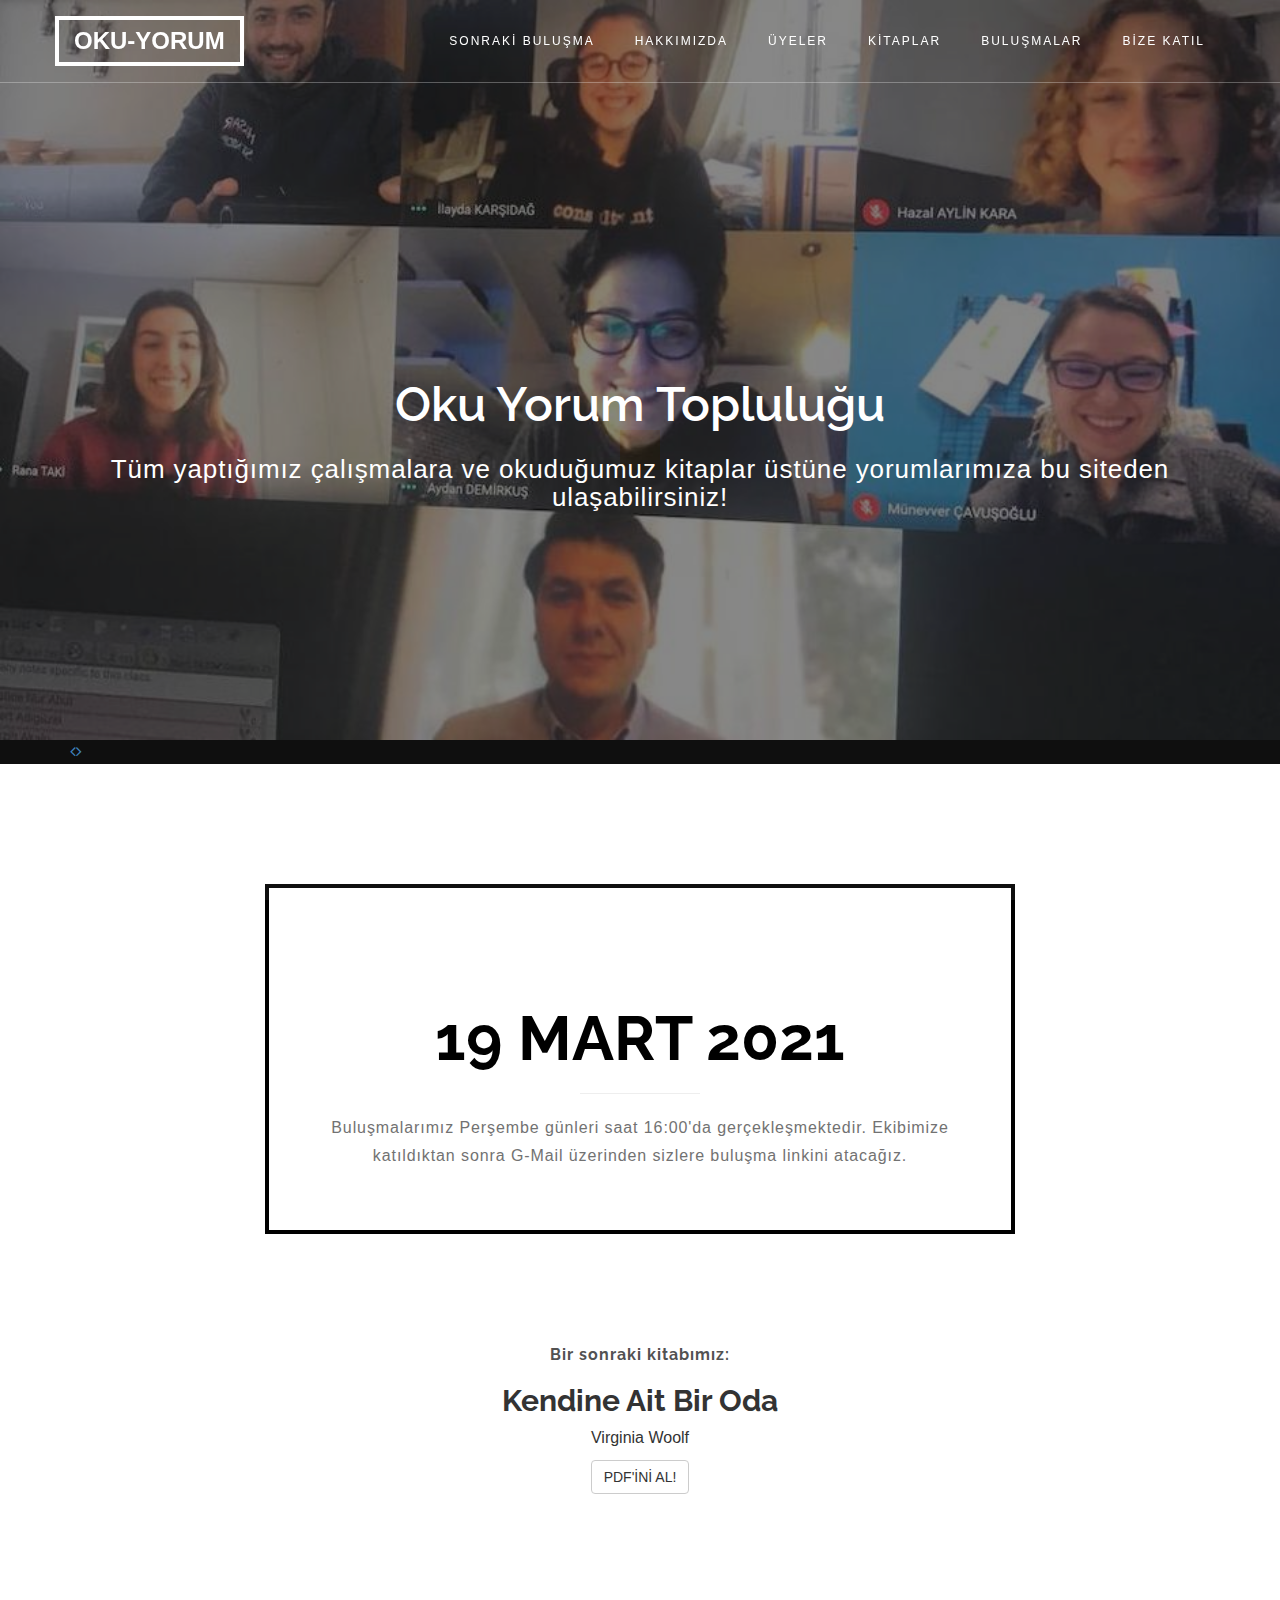
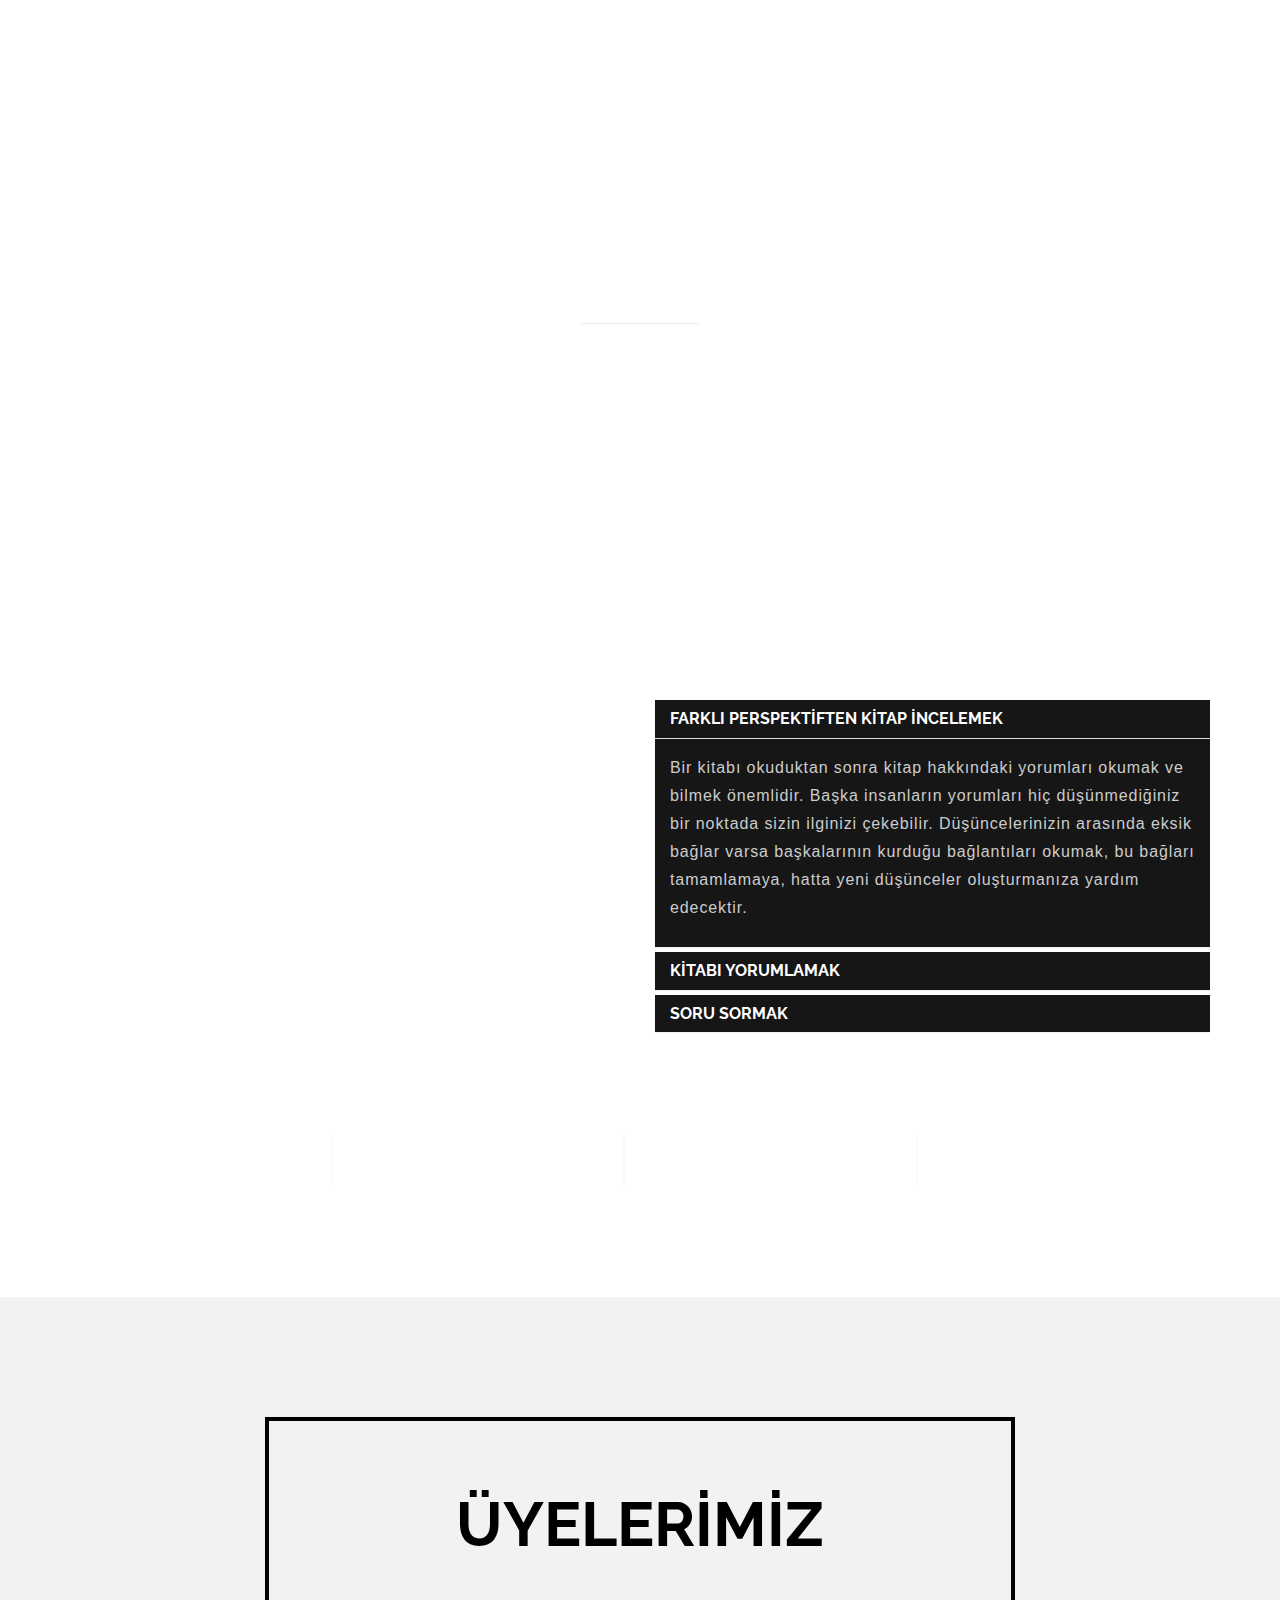
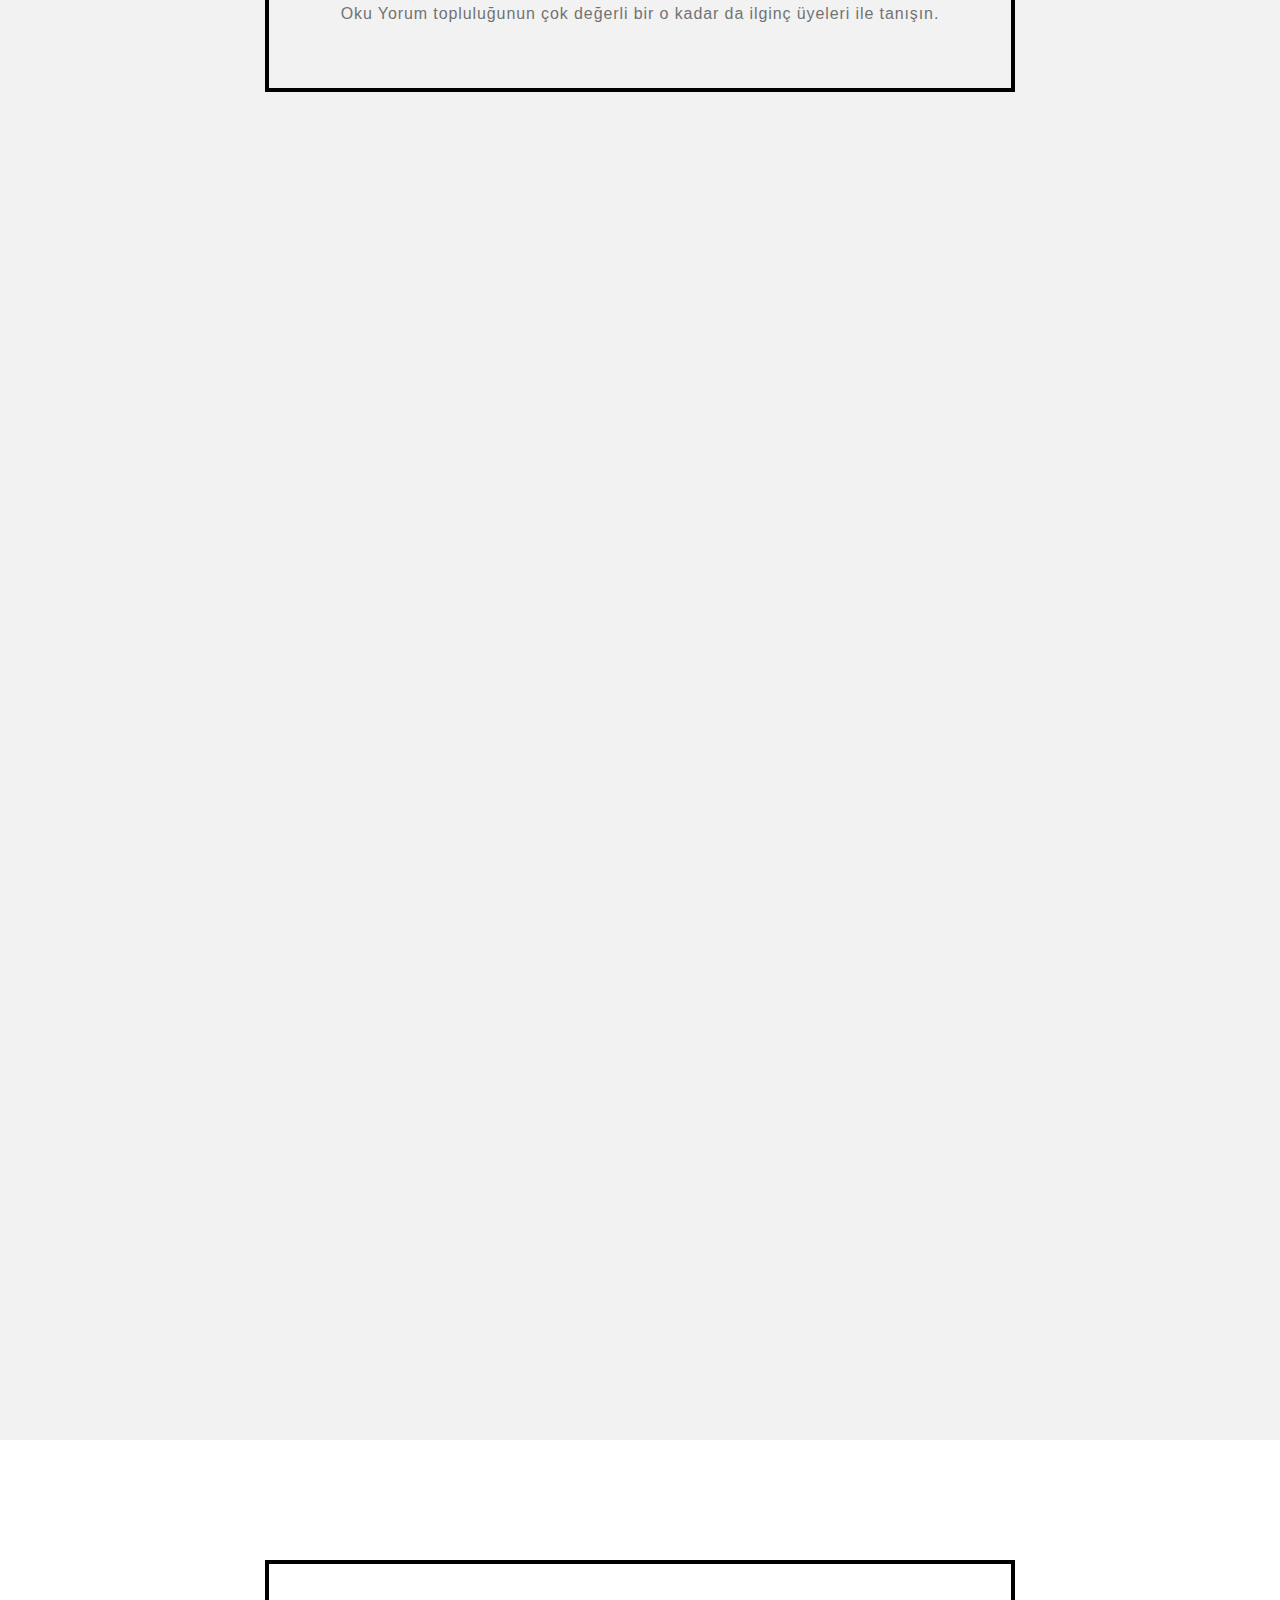
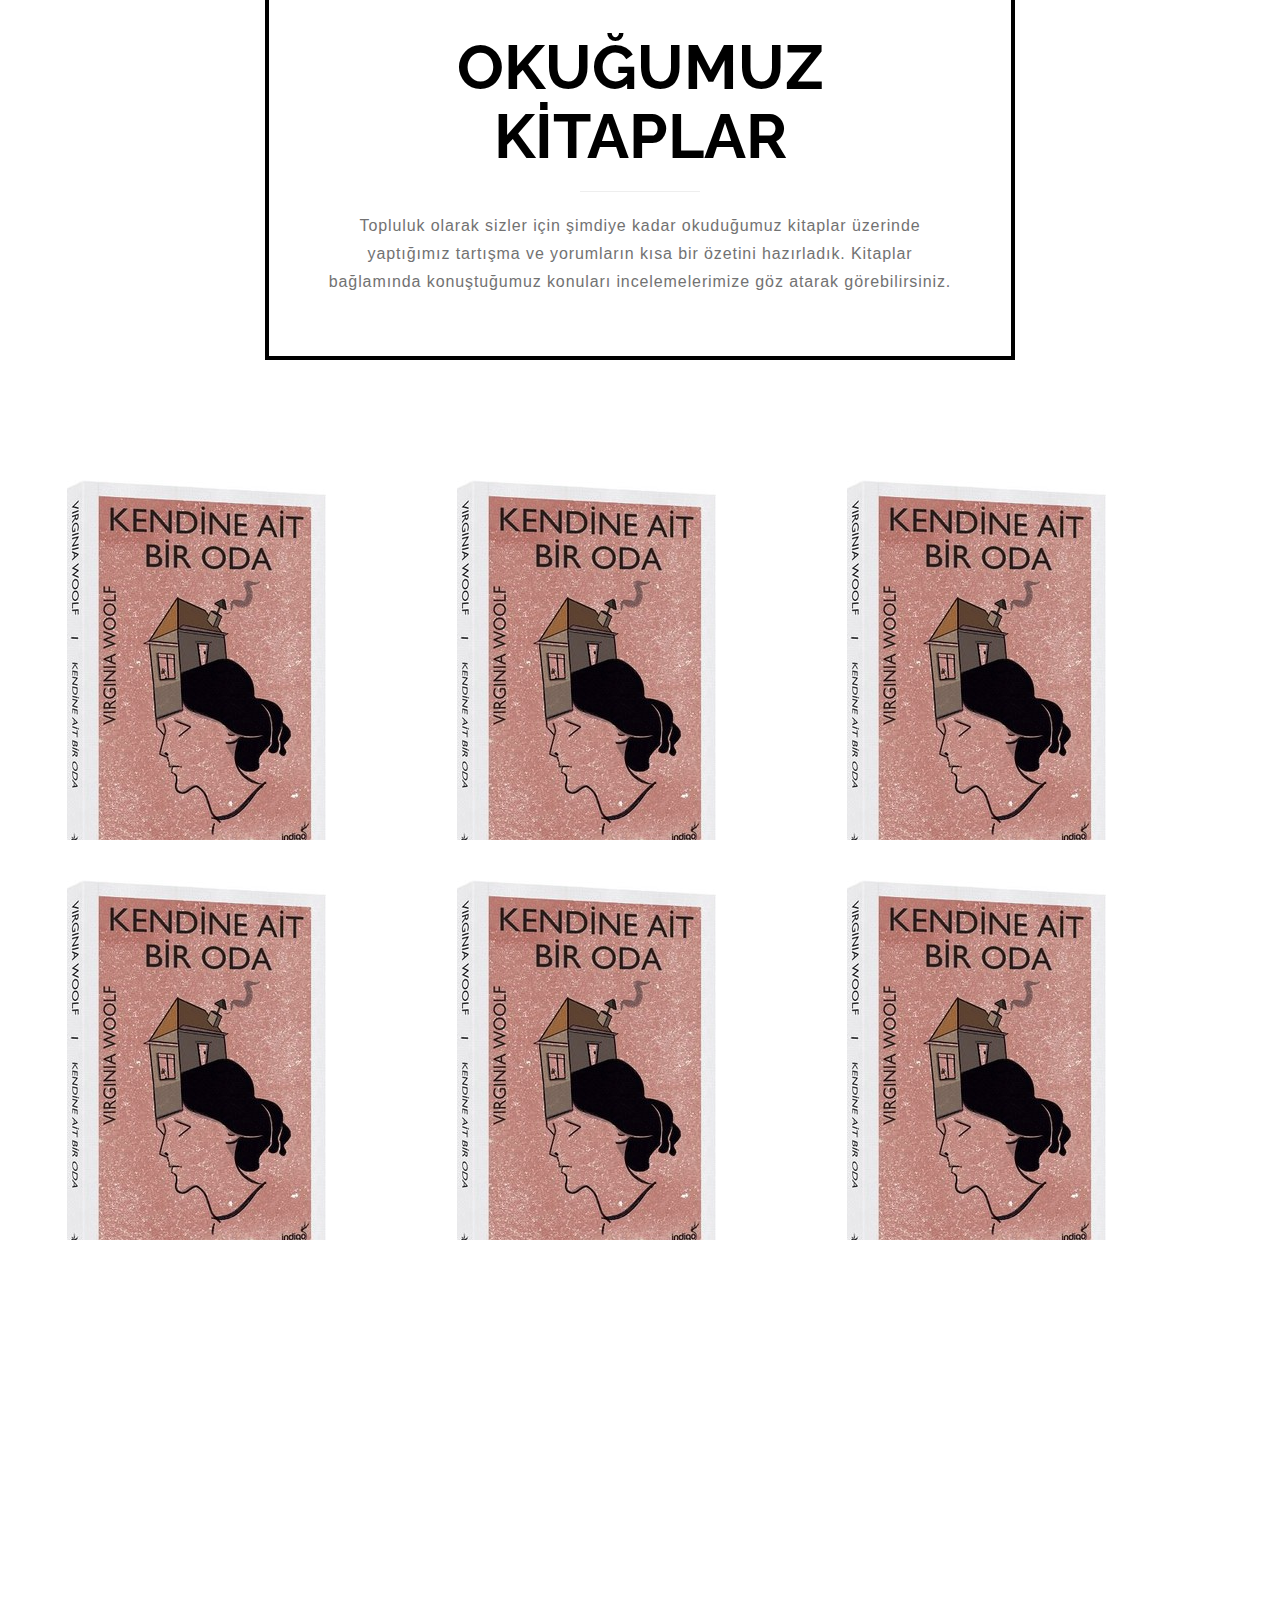
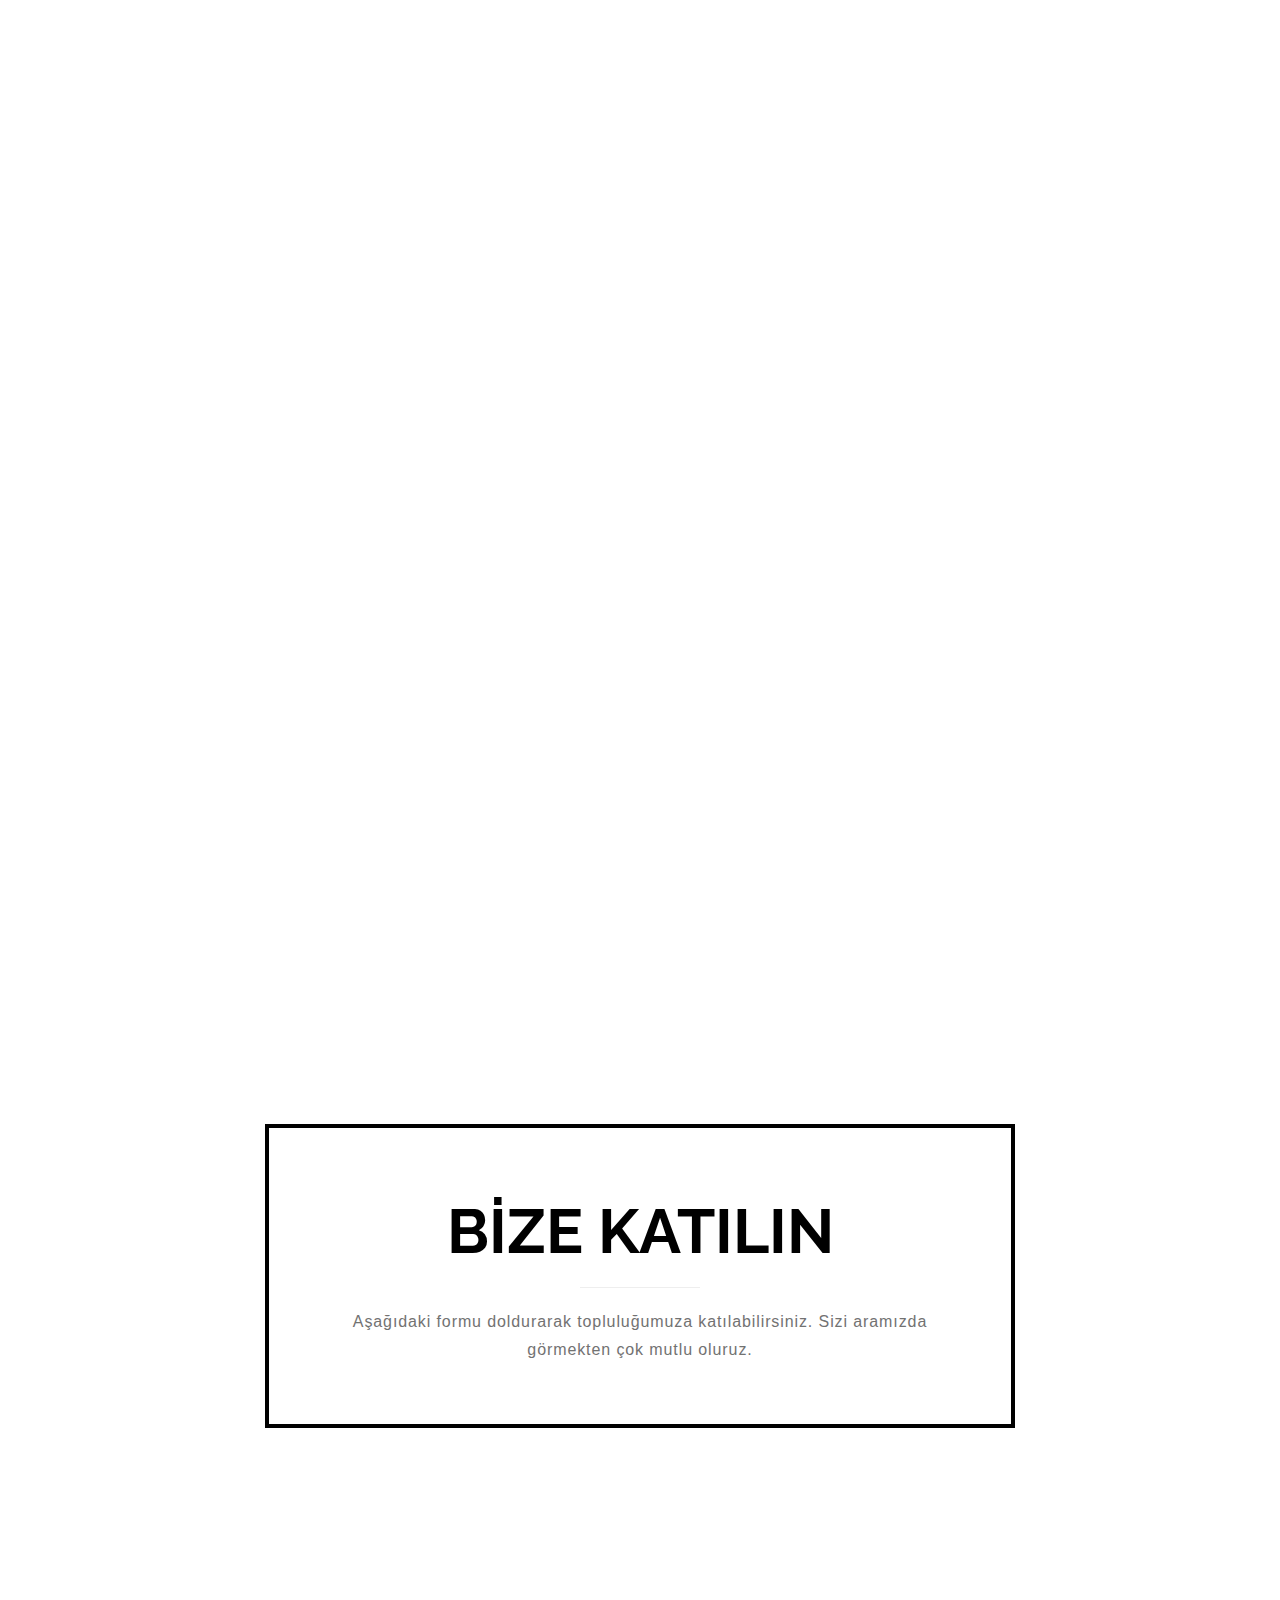
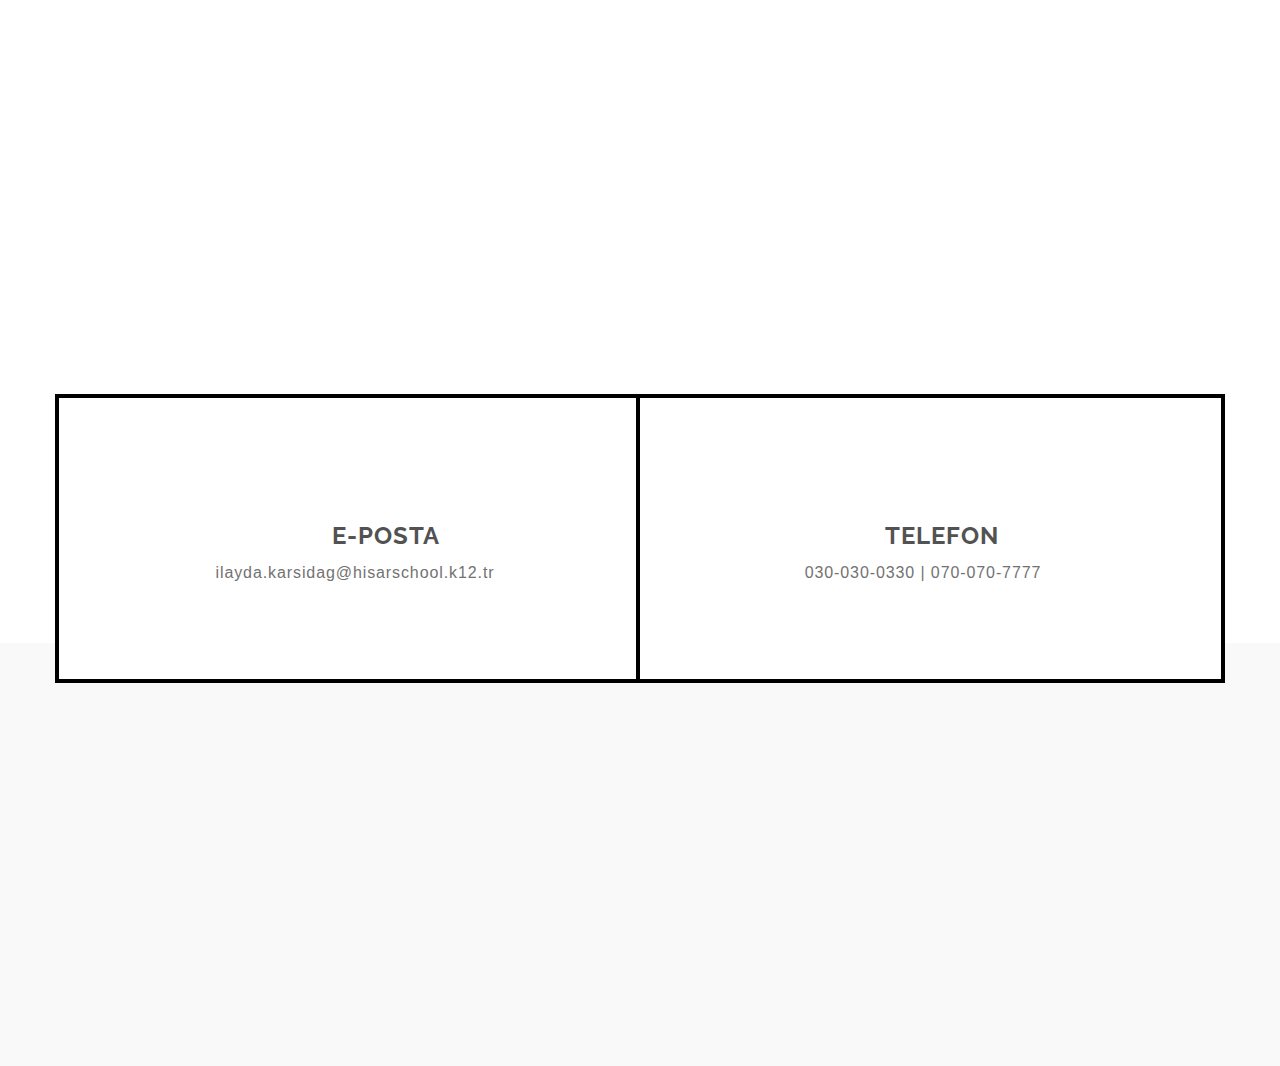
<file: index.html>
<!DOCTYPE html>
<html lang="en">
<head>

	<meta charset="utf-8">
    <meta http-equiv="X-UA-Compatible" content="IE=Edge">
	<title>Oku Yorum Topluluğu - Hisar Okulları</title>
	<meta name="keywords" content="okumak, kitap, kitap klübü, yorumlamak, oku yorum, hisar oku-yorum">
	<meta name="description" content="Hisar Lisesinin kitap klübü.">
    <meta name="viewport" content="width=device-width, initial-scale=1">
<!--

Template 2078 Adventure

http://www.tooplate.com/view/2078-adventure

-->
	<!-- Bootstrap CSS
   ================================================== -->
	<link rel="stylesheet" href="css/bootstrap.min.css">

	<!-- Animate CSS
   ================================================== -->
	<link rel="stylesheet" href="css/animate.min.css">

	<!-- Font Icons
   ================================================== -->
	<link rel="stylesheet" href="css/font-awesome.min.css">
	<link rel="stylesheet" href="css/et-line-font.css">

	<!-- Nivo Lightbox CSS
   ================================================== -->
	<link rel="stylesheet" href="css/nivo-lightbox.css">
	<link rel="stylesheet" href="css/nivo_themes/default/default.css">

	<!-- Owl Carousel CSS
   ================================================== -->
   	<link rel="stylesheet" href="css/owl.theme.css">
	<link rel="stylesheet" href="css/owl.carousel.css">

	<!-- BxSlider CSS
   ================================================== -->
   	<link rel="stylesheet" href="css/bxslider.css">

   	<!-- Main CSS
   	================================================== -->
	<link rel="stylesheet" href="css/style.css">

	<!-- Google web font
   ================================================== -->
	<link href='https://fonts.googleapis.com/css?family=Raleway:700' rel='stylesheet' type='text/css'>
	
</head>

<body data-spy="scroll" data-target=".navbar-collapse" data-offset="50">


<!-- Preloader section
================================================== -->
<section  class="preloader">

	<div class="sk-rotating-plane"></div>

</section>


<!-- Navigation section
================================================== -->
<section class="navbar navbar-fixed-top custom-navbar" role="navigation">
	<div class="container">

		<div class="navbar-header">
			<button class="navbar-toggle" data-toggle="collapse" data-target=".navbar-collapse">
				<span class="icon icon-bar"></span>
				<span class="icon icon-bar"></span>
				<span class="icon icon-bar"></span>
			</button>
			<a href="#home" class="smoothScroll navbar-brand">OKU-YORUM</a>
		</div>
		<div class="collapse navbar-collapse">
			<ul class="nav navbar-nav navbar-right">
            
				<!-- <li><a href="#home" class="smoothScroll">HOME</a></li> -->
                
				<li><a href="#work" class="smoothScroll">SONRAKİ BULUŞMA</a></li>
				<li><a href="#about" class="smoothScroll">HAKKIMIZDA</a></li>
				<li><a href="#team" class="smoothScroll">ÜYELER</a></li>
				<li><a href="#portfolio" class="smoothScroll">KİTAPLAR</a></li>
				<li><a href="#plan" class="smoothScroll">BULUŞMALAR</a></li>
				<li><a href="#contact" class="smoothScroll">BİZE KATIL</a></li>
			</ul>
		</div>

	</div>
</section>


<!-- Homepage section
================================================== -->
<div id="home">
	<div class="site-slider">
        <ul class="bxslider">
			<li>
                <img src="images/slider/backg-one.jpeg" alt="slider image 1">
                <div class="container">
                    <div class="row">
                        <div class="col-md-12">
                            <div class="slider-caption">
                                <h2>Oku Yorum Topluluğu</h2>
                                <p class="color-white">Tüm yaptığımız çalışmalara ve okuduğumuz kitaplar üstüne yorumlarımıza bu siteden ulaşabilirsiniz!</p>
                            </div>
                        </div>
                    </div>
                </div>
            </li>
        </ul> <!-- /.bxslider -->
    </div> <!-- /.site-slider -->
</div>


<!-- Work section
================================================== -->
<section id="work" class="parallax-section">
	<div class="container">
		<div class="row">

			<!-- Section title
			================================================== -->
			<div class="col-md-offset-2 col-md-8 col-sm-offset-2 col-sm-8">
				<div class="section-title">
					<h5 class="wow bounceIn">SONRAKİ BULUŞMAMIZI KAÇIRMAYIN!</h5>
					<h1 class="heading">19 MART 2021</h1>
					<hr>
					<p>Buluşmalarımız Perşembe günleri saat 16:00'da gerçekleşmektedir. Ekibimize katıldıktan sonra G-Mail üzerinden sizlere buluşma linkini atacağız.</p>
				</div>
			</div>

			<div class="col-md-offset-2 col-md-8 col-sm-12">
            	<div class="portfolio-bottom">
            		<h3><center>Bir sonraki kitabımız:</center></h3>
            		<h2><center>Kendine Ait Bir Oda</center></h2>
					<p><center>Virginia Woolf</center></p>
					<center><a href="#plan" class="smoothScroll btn btn-default">PDF'İNİ AL!</a></center>
            	</div>
            </div>    

		</div>
	</div>
</section>


<!-- About section
================================================== -->
<section id="about" class="parallax-section">
	<div class="container">
		<div class="row">

			<!-- Section title
			================================================== -->
			<div class="col-md-offset-2 col-md-8 col-sm-offset-2 col-sm-8">
				<div class="section-title">
					<h5 class="wow bounceIn">OKU-YOURUM TOPLULUĞU</h5>
					<h1 class="heading color-white">BİZ KİMİZ?</h1>
					<hr>
					<p class="color-white">Hisar Okulları'nda bulunan ve kitap okumayı çok seven bir grubuz. Bu kitaplar hakkındaki sorularımızı ve düşüncelerimizi birbirimizle paylaşıyor, görüşlerimizi geliştiriyoruz.</p>
				</div>
			</div>

			<div class="col-md-6 col-sm-12">
				<h3 class="color-white">HİKAYEMİZ</h3>
				<h2>OKU YORUM TOPLULUĞU</h2>
				<p class="color-white">Oku yorum topluluğu Hisar Lisesinde 2019'da başlatılan bir kitap topluluğudur. Pandemi öncesi başlamıştır. Pandemiden ötürü evde çok fazla geçirecek zaman olduğundan oku yorum topluluğu olarak bu zamanı kitap okumakla geçiriyoruz. Okuduğumuz kitaplar dünya klasiklerinden bilim-kurguya kadar uzanıyor. Daha sonra, bu kitapları yorumlamak ve hakkındaki düşüncelerimizi paylaşmak için ayda bir buluşuyoruz. Kitapta geçen önemli kavramlar bağlamında okuduklarımızı tartışıyor, kitaplardan alabileceğimiz en yüksek verimi almaya çalışıyoruz.</p>
			</div>

			<div class="col-md-6 col-sm-12">
				<h2 class="mobile-top">OKUDUĞUNUZDAN EN İYİ NASIL VERİM ALABİLİRSİNİZ?</h2>
				<div class="panel-group" id="accordion" role="tablist" aria-multiselectable="true">

  					<div class="panel panel-default">
   						<div class="panel-heading" role="tab" id="headingOne">
      						<h4 class="panel-title">
        						<a role="button" data-toggle="collapse" data-parent="#accordion" href="#collapseOne" aria-expanded="true" aria-controls="collapseOne">
          							Farklı Perspektİften Kİtap İncelemek
        						</a>
      						</h4>
    					</div>
   						<div id="collapseOne" class="panel-collapse collapse in" role="tabpanel" aria-labelledby="headingOne">
      						<div class="panel-body">
        						<p>Bir kitabı okuduktan sonra kitap hakkındaki yorumları okumak ve bilmek önemlidir. Başka insanların yorumları hiç düşünmediğiniz bir noktada sizin ilginizi çekebilir. Düşüncelerinizin arasında eksik bağlar varsa başkalarının kurduğu bağlantıları okumak, bu bağları tamamlamaya, hatta yeni düşünceler oluşturmanıza yardım edecektir.</p>
      						</div>
   						 </div>
 					 </div>

    				<div class="panel panel-default">
   						<div class="panel-heading" role="tab" id="headingTwo">
      						<h4 class="panel-title">
        						<a role="button" data-toggle="collapse" data-parent="#accordion" href="#collapseTwo" aria-expanded="true" aria-controls="collapseTwo">
          							KİTABI YORUMLAMAK
        						</a>
      						</h4>
    					</div>
   						<div id="collapseTwo" class="panel-collapse collapse" role="tabpanel" aria-labelledby="headingTwo">
      						<div class="panel-body">
        						<p>Okuduğunuzdan en iyi şekilde verim almak için kitap hakkındaki yorumlarınızı tartışmanız gerekir. Bunu arkadaşlarınızla, ailenizle, yeni tanıştığınız insanlarla veya topluluğumuza katılarak yapabilirsiniz. Bir kitabı yorumlayabilmeniz, o kitabı hatılamanızı sağlar ve konuya hakim olmanızda yardımcı olur.</p>
      						</div>
   						 </div>
 					 </div>

 					 <div class="panel panel-default">
   						<div class="panel-heading" role="tab" id="headingThree">
      						<h4 class="panel-title">
        						<a role="button" data-toggle="collapse" data-parent="#accordion" href="#collapseThree" aria-expanded="true" aria-controls="collapseThree">
          							Soru Sormak
        						</a>
      						</h4>
    					</div>
   						<div id="collapseThree" class="panel-collapse collapse" role="tabpanel" aria-labelledby="headingThree">
      						<div class="panel-body">
        						<p>Kitap hakkında anlamadığınız bir nokta varsa (bu bir kavram, kelime veya olay olabilir) bu noktayı sorgulayın. Bahsedilen olayı anlayana kadar peşini bırakmayın, arkadaşlarınızın fikirlerini alın, internetten yorumları okuyun. Anlamadığınız noktaları anlamaya çalışmak, fikirlerinizi hiç beklemediğiniz kadar geliştirecektir.</p>
      						</div>
   						 </div>
 					 </div>

 				 </div>
			</div>

			<div class="col-md-3 col-sm-3 col-xs-6">
				<div class="about-fact border-right">
					<span>1</span>
					<h4>KİTAP</h4>
				</div>
			</div>

			<div class="col-md-3 col-sm-3 col-xs-6">
				<div class="about-fact border-right">
					<span>1</span>
					<h4>BULUŞMA</h4>
				</div>
			</div>

			<div class="col-md-3 col-sm-3 col-xs-6">
				<div class="about-fact border-right">
					<span>7</span>
					<h4>ÜYE</h4>
				</div>
			</div>

			<div class="col-md-3 col-sm-3 col-xs-6">
				<div class="about-fact">
					<span>1</span>
					<h4>AY</h4>
				</div>
			</div>

		</div>
	</div>
</section>


<!-- team section
================================================== -->
<section id="team" class="parallax-section">
	<div class="container">
		<div class="row">

			<!-- Section title
			================================================== -->
			<div class="col-md-offset-2 col-md-8 col-sm-offset-2 col-sm-8">
				<div class="section-title">
					<h1 class="heading">ÜYELERİMİZ</h1>
					<hr>
					<p>Oku Yorum topluluğunun çok değerli bir o kadar da ilginç üyeleri ile tanışın.</p>
				</div>
			</div>

			<div class="col-md-4 col-sm-6 wow fadeInUp" data-wow-delay="0.3s">
				<div class="team-wrapper">
					<img src="images/rana.jpg" class="img-responsive" alt="team img">
						<div class="team-des">
							<h4>İlayda Karşıdağ</h4>
							<h3>Kurucu</h3>
							<ul class="social-icon">
								<li><a href="#" class="fa fa-facebook wow fadeIn" data-wow-delay="0.3s"></a></li>
								<li><a href="#" class="fa fa-twitter wow fadeIn" data-wow-delay="0.6s"></a></li>
								<li><a href="#" class="fa fa-dribbble wow fadeIn" data-wow-delay="0.6s"></a></li>
								<li><a href="#" class="fa fa-behance wow fadeIn" data-wow-delay="0.6"></a></li>
							</ul>
						</div>
				</div>
			</div>

			<div class="col-md-4 col-sm-6 wow fadeInUp" data-wow-delay="0.5s">
				<div class="team-wrapper">
					<img src="images/rana.jpg" class="img-responsive" alt="team img">
						<div class="team-des">
							<h4>Hazal Aylin Kara</h4>
							<h3>Okur</h3>
							<ul class="social-icon">
								<li><a href="#" class="fa fa-facebook wow fadeIn" data-wow-delay="0.3s"></a></li>
								<li><a href="#" class="fa fa-twitter wow fadeIn" data-wow-delay="0.6s"></a></li>
								<li><a href="#" class="fa fa-dribbble wow fadeIn" data-wow-delay="0.6s"></a></li>
								<li><a href="#" class="fa fa-behance wow fadeIn" data-wow-delay="0.6"></a></li>
							</ul>
						</div>
				</div>
			</div>

			<div class="col-md-4 col-sm-6 wow fadeInUp" data-wow-delay="0.7s">
				<div class="team-wrapper">
					<img src="images/rana.jpg" class="img-responsive" alt="team img">
						<div class="team-des">
							<h4>Rana Taki</h4>
							<h3>Okur</h3>
							<ul class="social-icon">
								<li><a href="#" class="fa fa-facebook wow fadeIn" data-wow-delay="0.3s"></a></li>
								<li><a href="#" class="fa fa-twitter wow fadeIn" data-wow-delay="0.6s"></a></li>
								<li><a href="#" class="fa fa-dribbble wow fadeIn" data-wow-delay="0.6s"></a></li>
								<li><a href="#" class="fa fa-behance wow fadeIn" data-wow-delay="0.6"></a></li>
							</ul>
						</div>
				</div>
			</div>

			<div class="col-md-4 col-sm-6 wow fadeInUp" data-wow-delay="0.9s">
				<div class="team-wrapper">
					<img src="images/rana.jpg" class="img-responsive" alt="team img">
						<div class="team-des">
							<h4>Barış Has</h4>
							<h3>Mentör</h3>
							<ul class="social-icon">
								<li><a href="#" class="fa fa-facebook wow fadeIn" data-wow-delay="0.3s"></a></li>
								<li><a href="#" class="fa fa-twitter wow fadeIn" data-wow-delay="0.6s"></a></li>
								<li><a href="#" class="fa fa-dribbble wow fadeIn" data-wow-delay="0.6s"></a></li>
								<li><a href="#" class="fa fa-behance wow fadeIn" data-wow-delay="0.6"></a></li>
							</ul>
						</div>
				</div>
			</div>

		</div>
	</div>
</section>


<!-- Portfolio section
================================================== -->
<section id="portfolio" class="parallax-section">
	<div class="container">
		<div class="row">

			<!-- Section title
			================================================== -->
			<div class="col-md-offset-2 col-md-8 col-sm-offset-2 col-sm-8">
				<div class="section-title">
					<h1 class="heading">OKUĞUMUZ KİTAPLAR</h1>
					<hr>
					<p>Topluluk olarak sizler için şimdiye kadar okuduğumuz kitaplar üzerinde yaptığımız tartışma ve yorumların kısa bir özetini hazırladık. Kitaplar bağlamında konuştuğumuz konuları incelemelerimize göz atarak görebilirsiniz.</p>
				</div>
			</div>

            <div class="col-md-4 col-sm-6">
				<div class="grid">
              		<figure class="effect-zoe">
						<img src="images/kitap-1.jpg" alt="portfolio img"/>
							<figcaption>
								<h2>Kendİne Aİt Bİr Oda</h2>
								<p class="icon-links">
									<a href="images/portfolio-img1.jpg" data-lightbox-gallery="portfolio-gallery"><span class="icon icon-attachment"></span></a>
								</p>
							</figcaption>			
					</figure>
				</div>
            </div>   

            <div class="col-md-4 col-sm-6">
				<div class="grid">
              		<figure class="effect-zoe">
						<img src="images/kitap-1.jpg" alt="portfolio img"/>
							<figcaption>
								<h2>KİTAP ADI</h2>
								<p class="icon-links">
									<a href="images/portfolio-img2.jpg" data-lightbox-gallery="portfolio-gallery"><span class="icon icon-attachment"></span></a>
								</p>
							</figcaption>			
					</figure>
				</div>
            </div> 

            <div class="col-md-4 col-sm-6">
				<div class="grid">
              		<figure class="effect-zoe">
						<img src="images/kitap-1.jpg" alt="portfolio img"/>
							<figcaption>
								<h2>KİTAP ADI</h2>
								<p class="icon-links">
									<a href="images/portfolio-img3.jpg" data-lightbox-gallery="portfolio-gallery"><span class="icon icon-attachment"></span></a>
								</p>
							</figcaption>			
					</figure>
				</div>
            </div> 
          	
          	<div class="col-md-4 col-sm-6">
				<div class="grid">
              		<figure class="effect-zoe">
						<img src="images/kitap-1.jpg" alt="portfolio img"/>
							<figcaption>
								<h2>KİTAP ADI</h2>
								<p class="icon-links">
									<a href="images/portfolio-img4.jpg" data-lightbox-gallery="portfolio-gallery"><span class="icon icon-attachment"></span></a>
								</p>
							</figcaption>			
					</figure>
				</div>
            </div> 

            <div class="col-md-4 col-sm-6">
				<div class="grid">
              		<figure class="effect-zoe">
						<img src="images/kitap-1.jpg" alt="portfolio img"/>
							<figcaption>
								<h2>KİTAP ADI</h2>
								<p class="icon-links">
									<a href="images/portfolio-img5.jpg" data-lightbox-gallery="portfolio-gallery"><span class="icon icon-attachment"></span></a>
								</p>
							</figcaption>			
					</figure>
				</div>
            </div> 

            <div class="col-md-4 col-sm-6">
				<div class="grid">
              		<figure class="effect-zoe">
						<img src="images/kitap-1.jpg" alt="portfolio img"/>
							<figcaption>
								<h2>KİTAP ADI</h2>
								<p class="icon-links">
									<a href="images/portfolio-img6.jpg" data-lightbox-gallery="portfolio-gallery"><span class="icon icon-attachment"></span></a>
								</p>
							</figcaption>			
					</figure>
				</div>
            </div>  

		</div>
	</div>
</section>		


<!-- Plan section
================================================== -->
<section id="plan" class="parallax-section">
	<div class="container">
		<div class="row">

			<!-- Section title
			================================================== -->
			<div class="col-md-offset-2 col-md-8 col-sm-offset-2 col-sm-8 wow fadeInUp">
				<div class="section-title">
					<h1 class="heading color-white">BULUŞMA ÖZETLERİ</h1>
					<hr>
					<p class="color-white">Geçen buluşmalarda okuduğumuz kitapları aşağıdaki konular bağlamında inceledik.</p>
				</div>
			</div>

			<div class="col-md-4 col-sm-6 wow fadeInUp" data-wow-delay="0.3s">
				<div class="plan">
					<h2 class="plan-title">Kendine Ait Bir Oda</h2>
					<div class="plan-price">
						<h1 class="plan-price-title"><small>Virginia Woolf</small></h1>
					</div>
					<ul class="plan-list">
						<li>Feminizm</li>
						<li>Eşitlik</li>
						<li>Yazarlık ve Burjuvazi</li>
						<li>Kadın ve Kurgu</li>
					</ul>
					<div class="plan-button">
						<button class="btn btn-default">DETAYLI YORUMA GİT</button>
					</div>
				</div>
			</div>

			<div class="col-md-4 col-sm-6 wow fadeInUp" data-wow-delay="0.6s">
				<div class="plan">
					<h2 class="plan-title">Kitap Adı</h2>
					<div class="plan-price">
						<h1 class="plan-price-title"><small>Yazar</small></h1>
					</div>
					<ul class="plan-list">
						<li>Konu</li>
						<li>Konu</li>
						<li>Konu</li>
						<li>Konu</li>
					</ul>
					<div class="plan-button">
						<button class="btn btn-default">DETAYLI YORUMA GİT</button>
					</div>
				</div>
			</div>

			<div class="col-md-4 col-sm-6 wow fadeInUp" data-wow-delay="0.9s">
				<div class="plan">
					<h2 class="plan-title">Kitap Adı</h2>
					<div class="plan-price">
						<h1 class="plan-price-title"><small>Yazar</small></h1>
					</div>
					<ul class="plan-list">
						<li>Konu</li>
						<li>Konu</li>
						<li>Konu</li>
						<li>Konu</li>
					</ul>
					<div class="plan-button">
						<button class="btn btn-default">DETAYLI YORUMA GİT</button>
					</div>
				</div>
			</div>

		</div>
	</div>
</section>


<!-- Contact section
================================================== -->
<section id="contact" class="parallax-section">
	<div class="container">
		<div class="row">

			<!-- Section title
			================================================== -->
			<div class="col-md-offset-2 col-md-8 col-sm-offset-2 col-sm-8">
				<div class="section-title">
					<h1 class="heading">BİZE KATILIN</h1>
					<hr>
					<p>Aşağıdaki formu doldurarak topluluğumuza katılabilirsiniz. Sizi aramızda görmekten çok mutlu oluruz.</p>
				</div>
			</div>

			<!-- Contact form section
			================================================== -->
			<div class="col-md-offset-1 col-md-10 col-sm-12">
				<form action="#" method="post" class="wow fadeInUp" data-wow-delay="0.3s">
					<div class="col-md-4 col-sm-6">
						<input type="text" class="form-control" placeholder="Ad" name="name">
					</div>
					<div class="col-md-4 col-sm-6">
						<input type="email" class="form-control" placeholder="E-posta" name="email">
					</div>
					<div class="col-md-4 col-sm-12">
						<input type="text" class="form-control" placeholder="Kitap Önerin" name="subject">
					</div>
					<div class="col-md-12 col-sm-12">
						<textarea class="form-control" placeholder="Bize biraz kendinizden bahsedin :)" rows="7" name="message"></textarea>
					</div>
					<div class="col-md-offset-2 col-md-8 col-sm-offset-2 col-sm-8">
						<input type="submit" class="form-control" value="BİZE KATILIN">
					</div>
				</form>
			</div>

			<!-- Contact detail section
			================================================== -->
			<div class="contact-detail col-md-12 col-sm-12">
				<div class="col-md-6 col-sm-6">
					<h3><i class="icon-envelope medium-icon wow bounceIn" data-wow-delay="0.3s"></i> E-POSTA</h3>
					<p>ilayda.karsidag@hisarschool.k12.tr</p>
				</div>
				<div class="col-md-6 col-sm-6">
					<h3><i class="icon-phone medium-icon wow bounceIn" data-wow-delay="0.3s"></i> TELEFON</h3>
					<p>030-030-0330 | 070-070-7777</p>
				</div>
			</div>

		</div>
	</div>
</section>


<!-- Footer section
================================================== -->
<footer>
	<div class="container">
		<div class="row">
			<div class="col-md-12 col-sm-12">

				<h2 class="wow bounceIn">OKU-YORUM</h2>
				<ul class="social-icon">
					<li><a href="#" class="fa fa-facebook wow fadeIn" data-wow-delay="0.3s"></a></li>
					<li><a href="#" class="fa fa-twitter wow fadeIn" data-wow-delay="0.6s"></a></li>
					<li><a href="#" class="fa fa-dribbble wow fadeIn" data-wow-delay="0.9s"></a></li>
					<li><a href="#" class="fa fa-behance wow fadeIn" data-wow-delay="1s"></a></li>
					<li><a href="#" class="fa fa-github wow fadeIn" data-wow-delay="1.3s"></a></li>
					<li><a href="#" class="fa fa-tumblr wow fadeIn" data-wow-delay="1.6s"></a></li>
				</ul>

			</div>
		</div>
	</div>
</footer>


<!-- Javascript 
================================================== -->
<script src="js/jquery.js"></script>
<script src="js/bootstrap.min.js"></script>
<script src="js/smoothscroll.js"></script>
<script src="js/nivo-lightbox.min.js"></script>
<script src="js/jquery.easing-1.3.js"></script>
<script src="js/plugins.js"></script>
<script src="js/owl.carousel.min.js"></script>
<script src="js/jquery.parallax.js"></script>
<script src="js/wow.min.js"></script>
<script src="js/custom.js"></script>

</body>
</html>
</file>
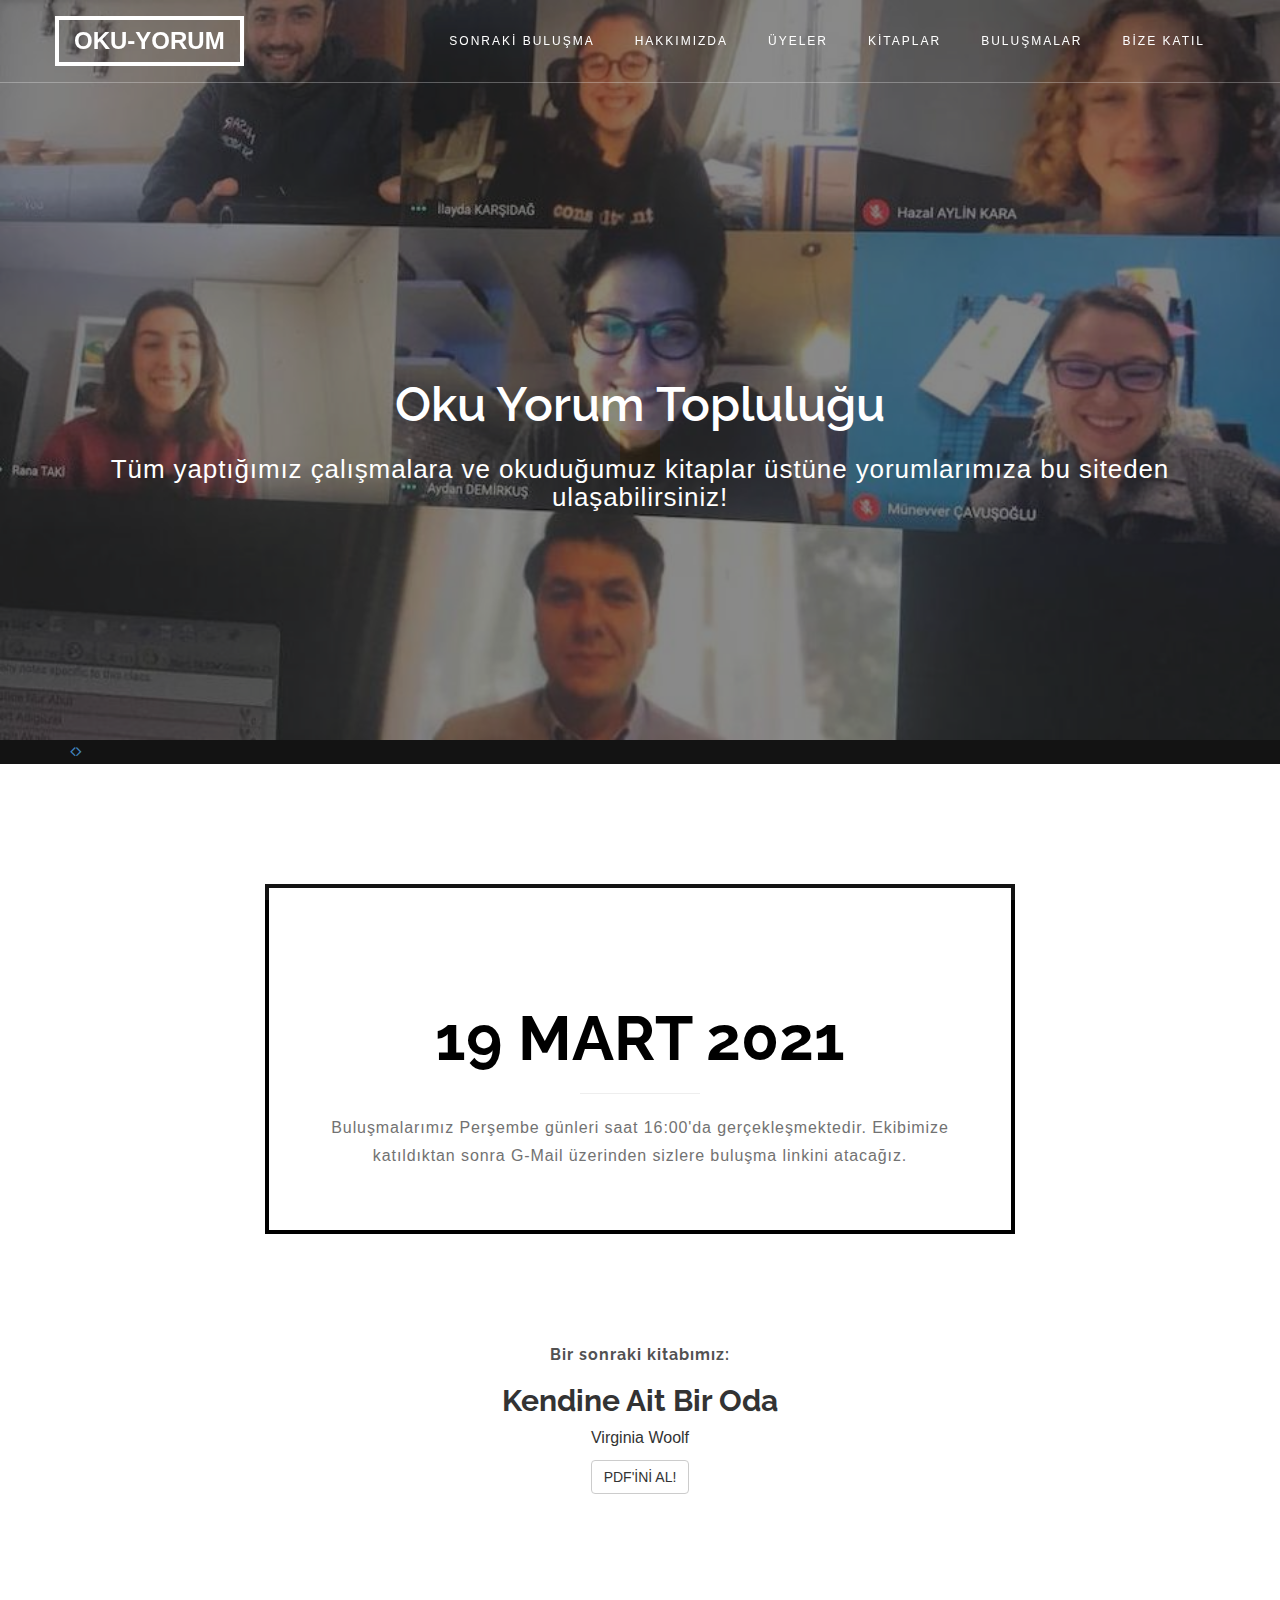
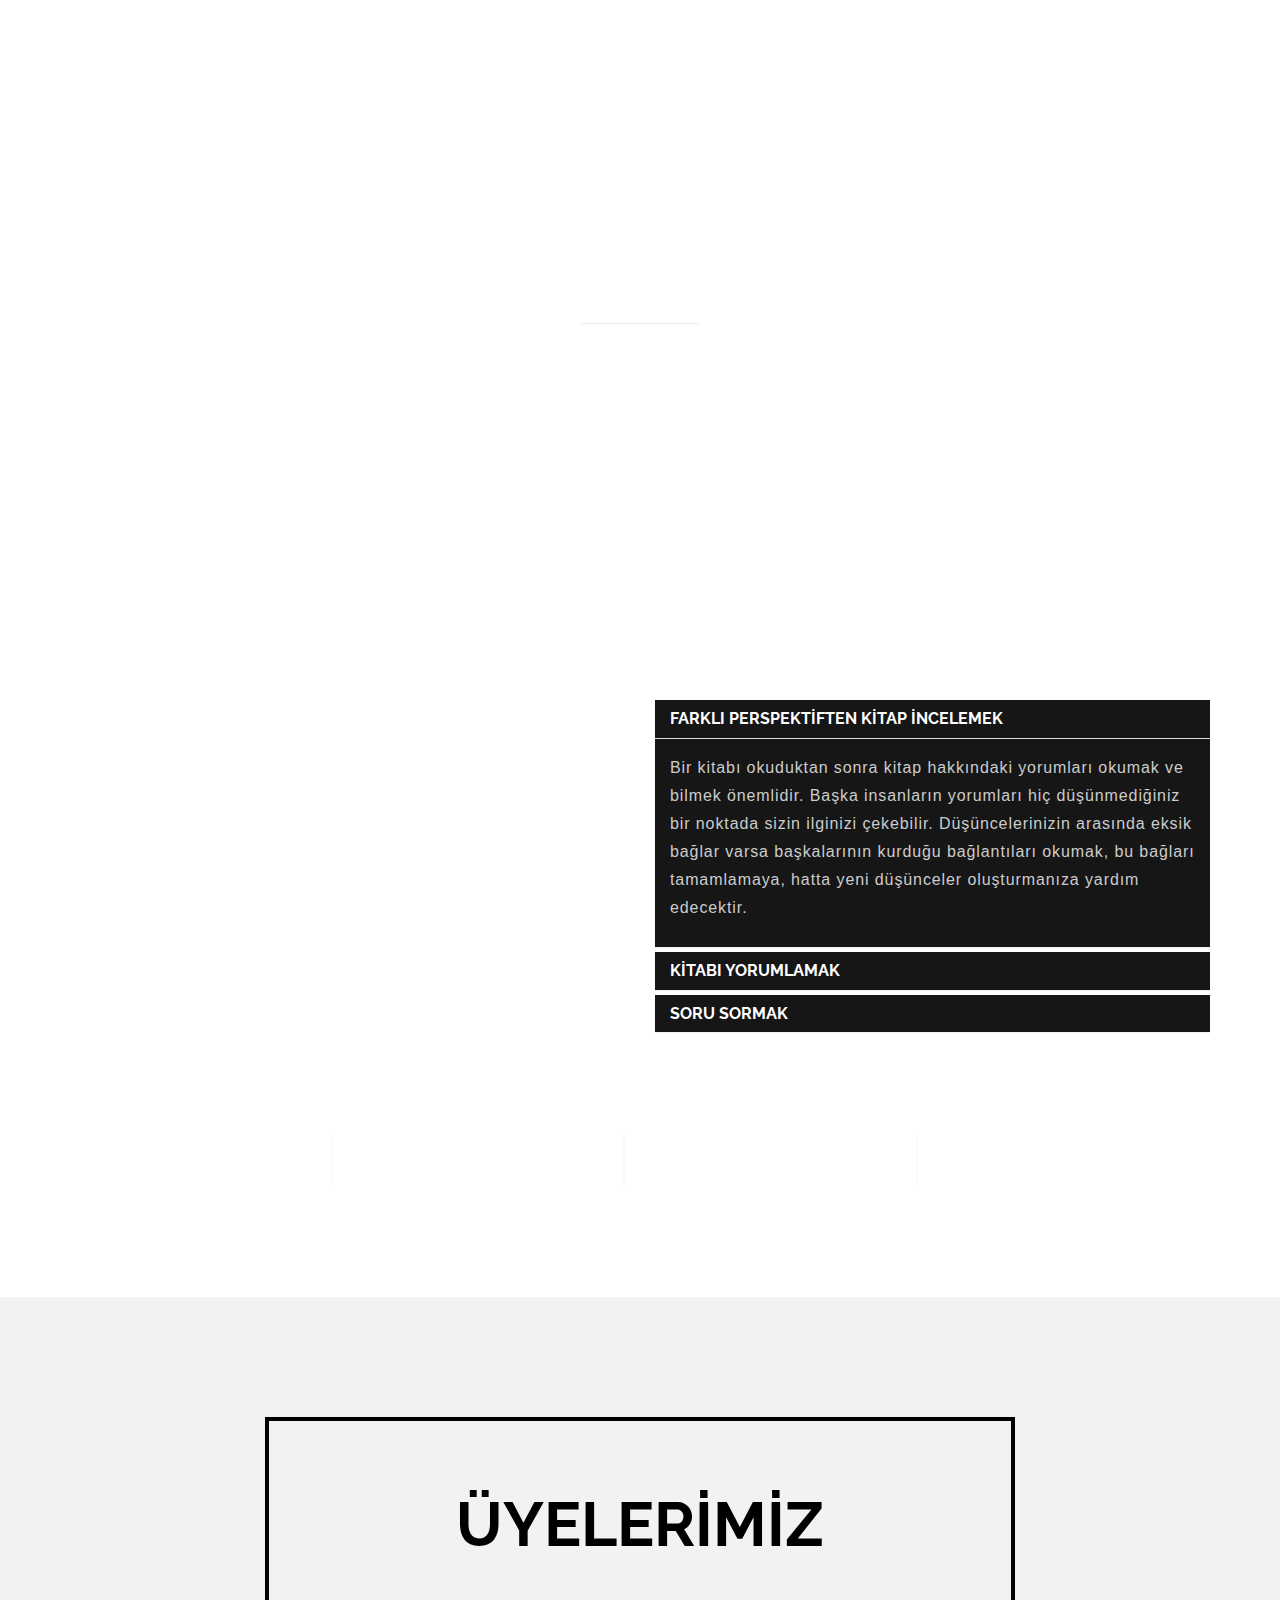
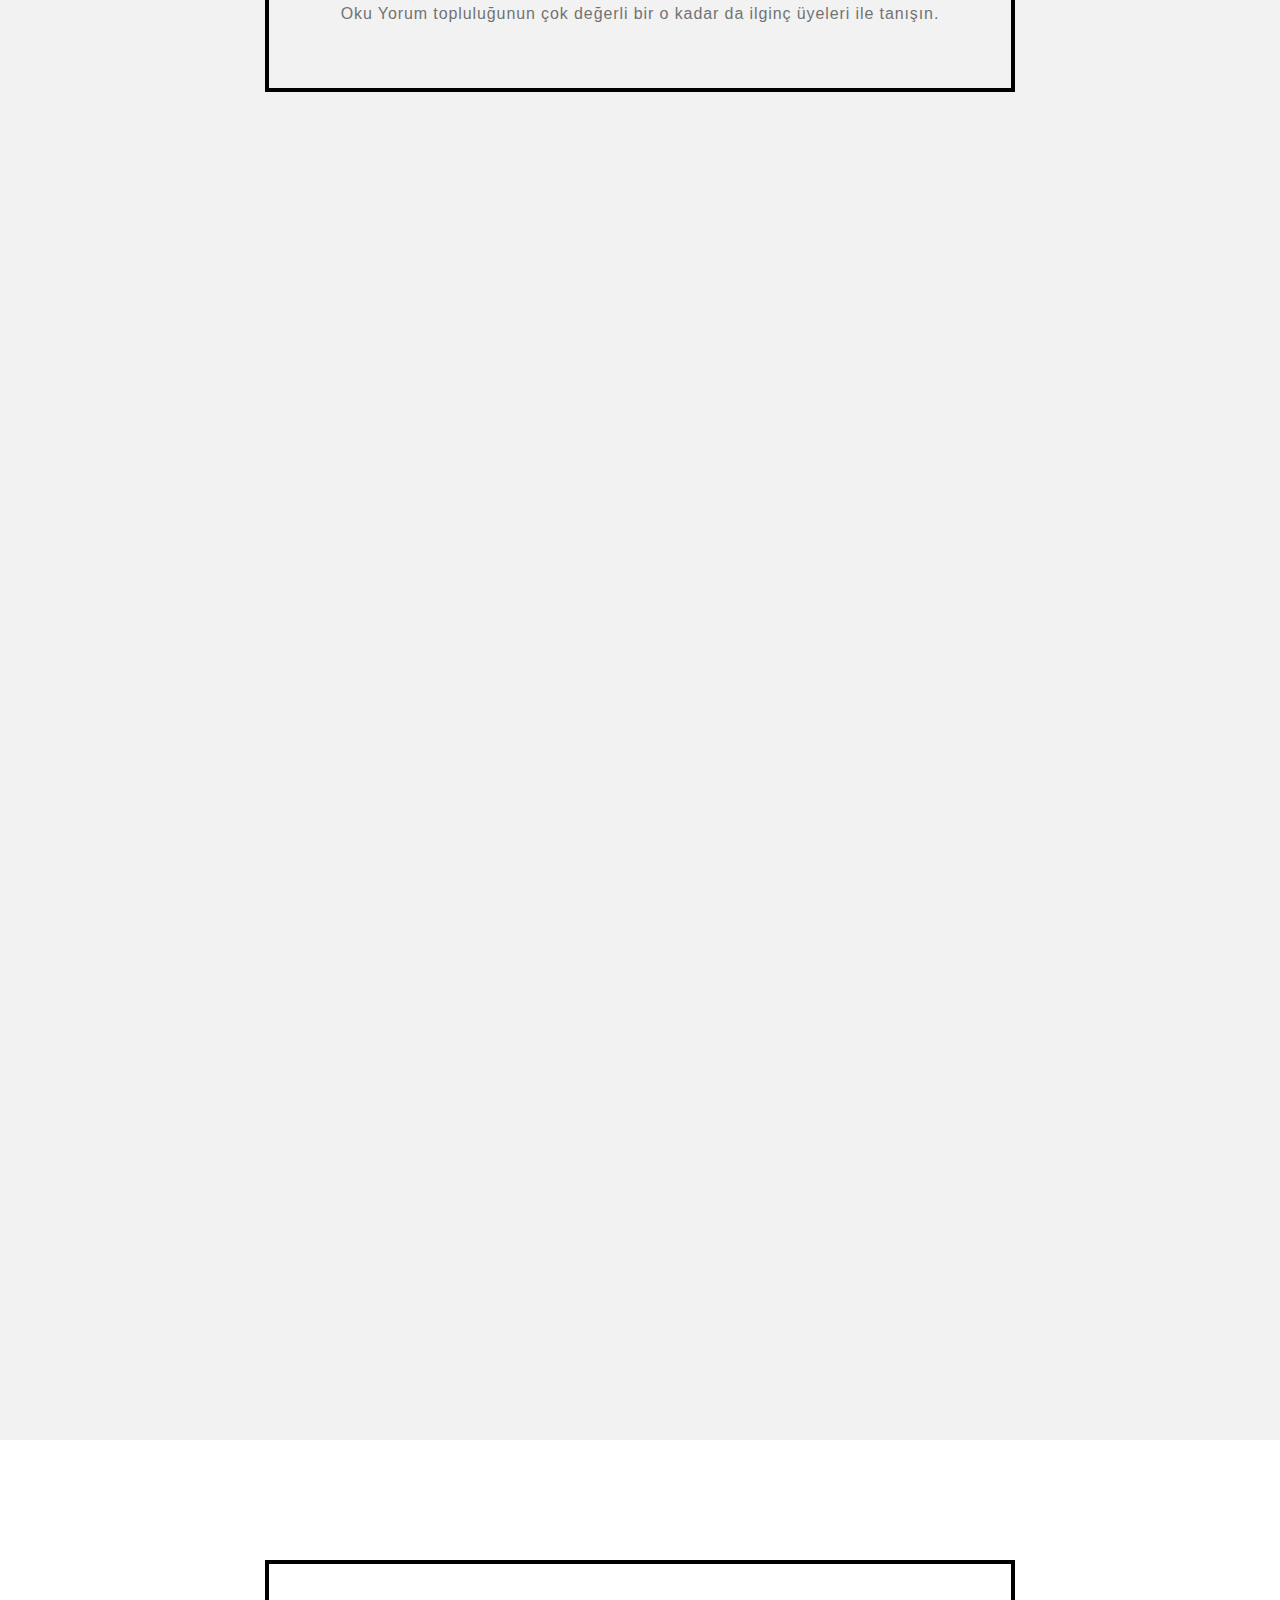
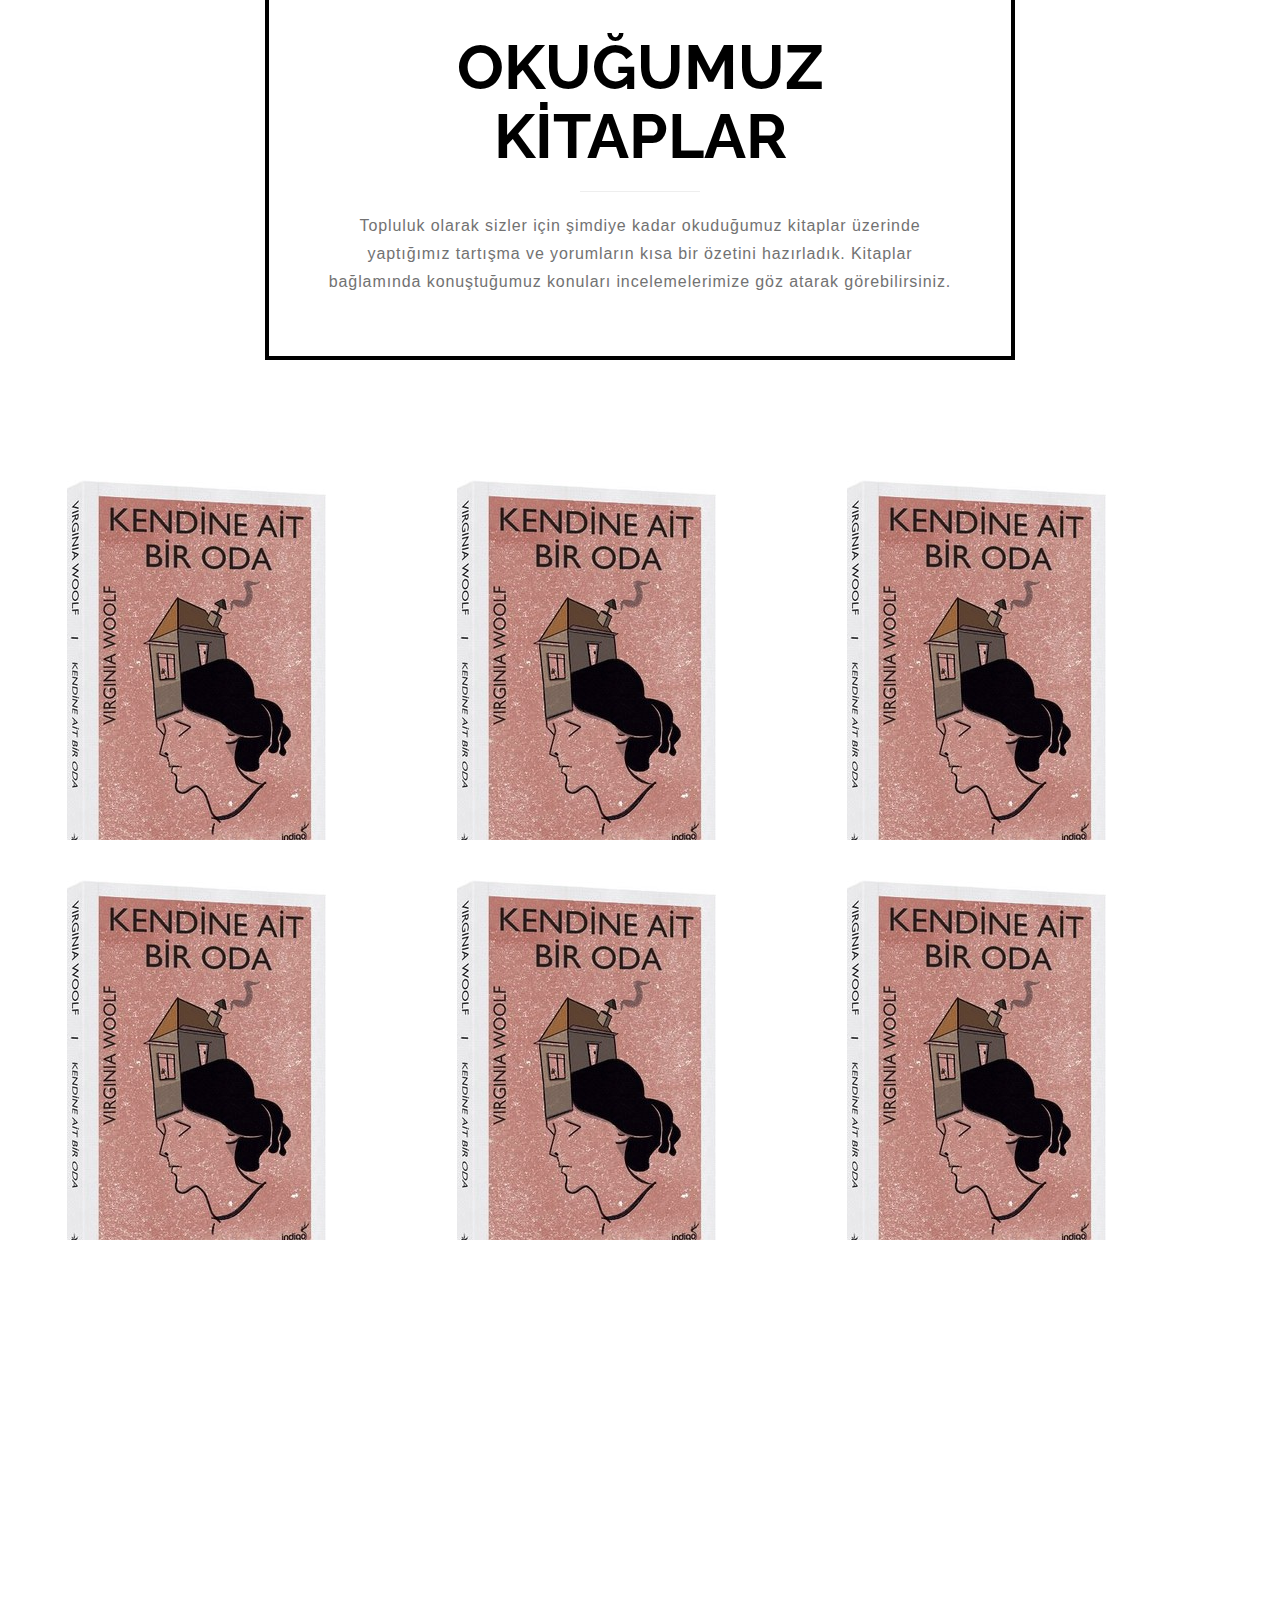
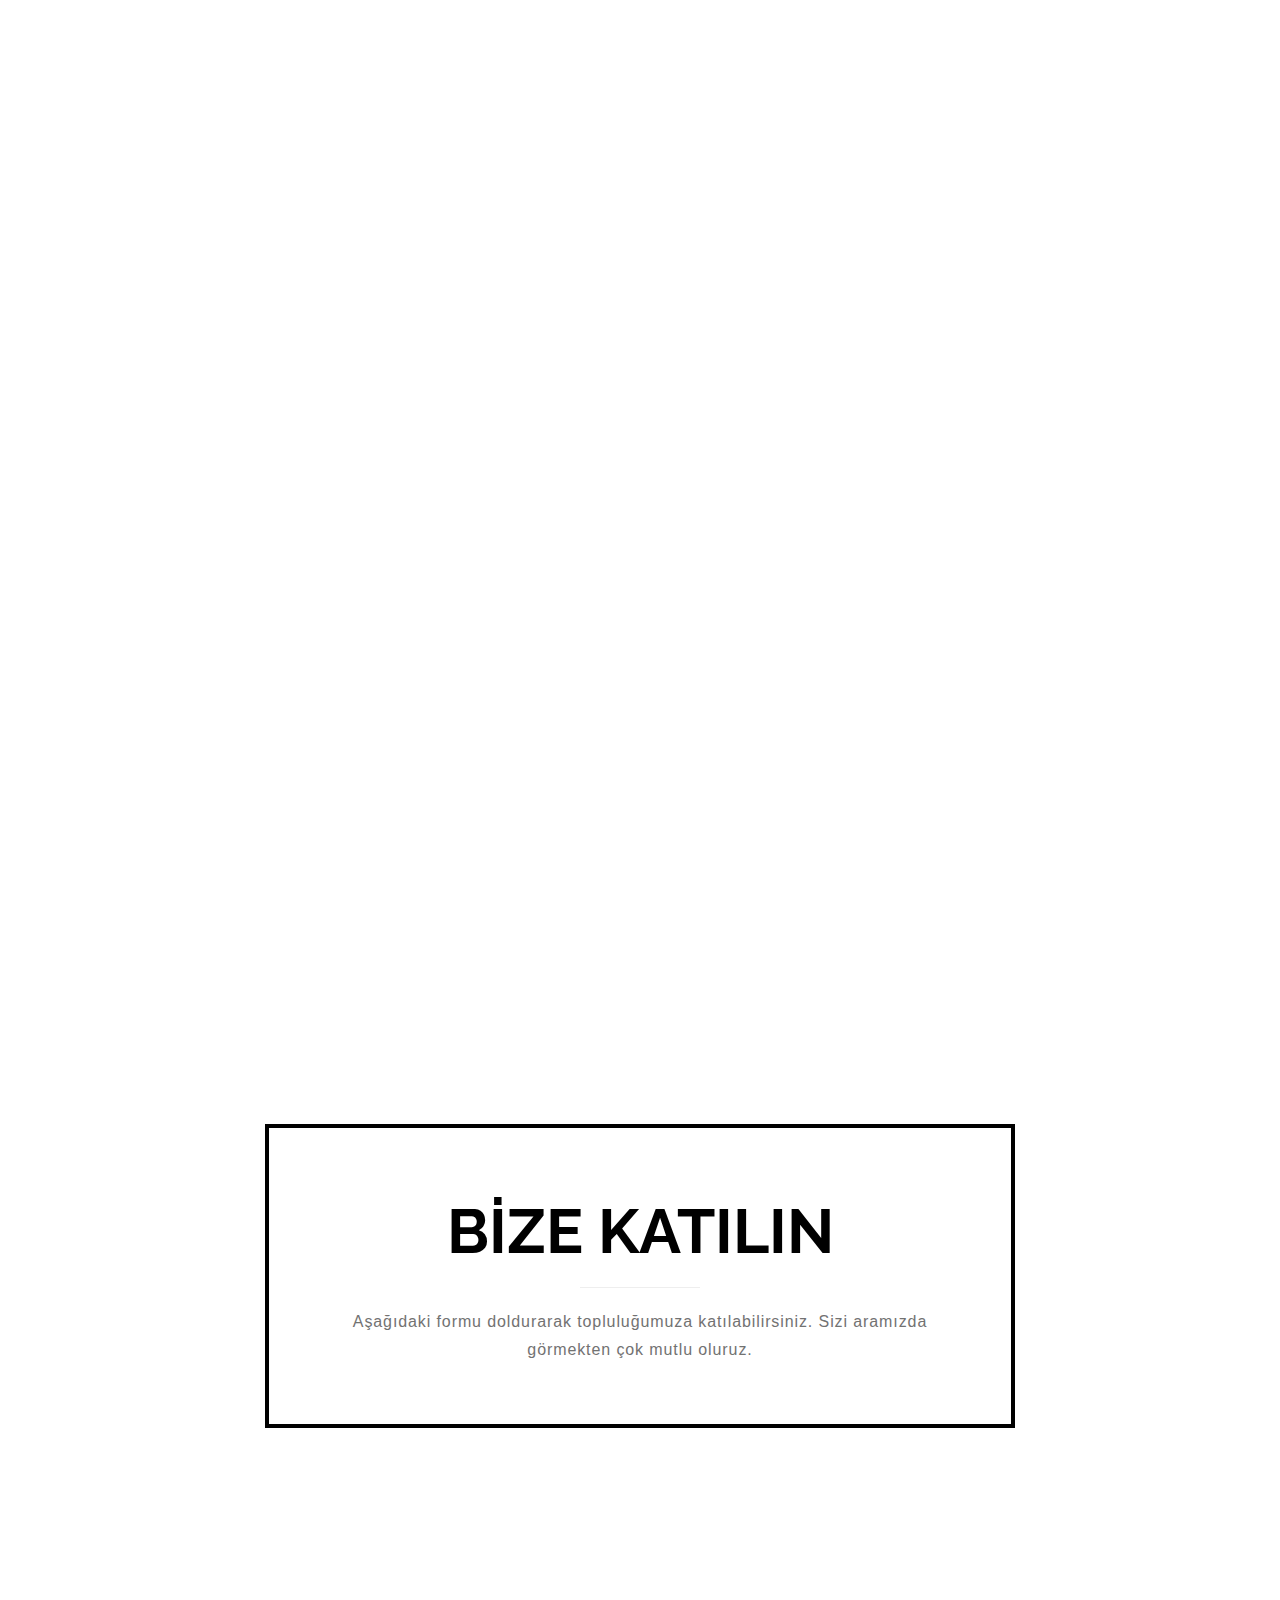
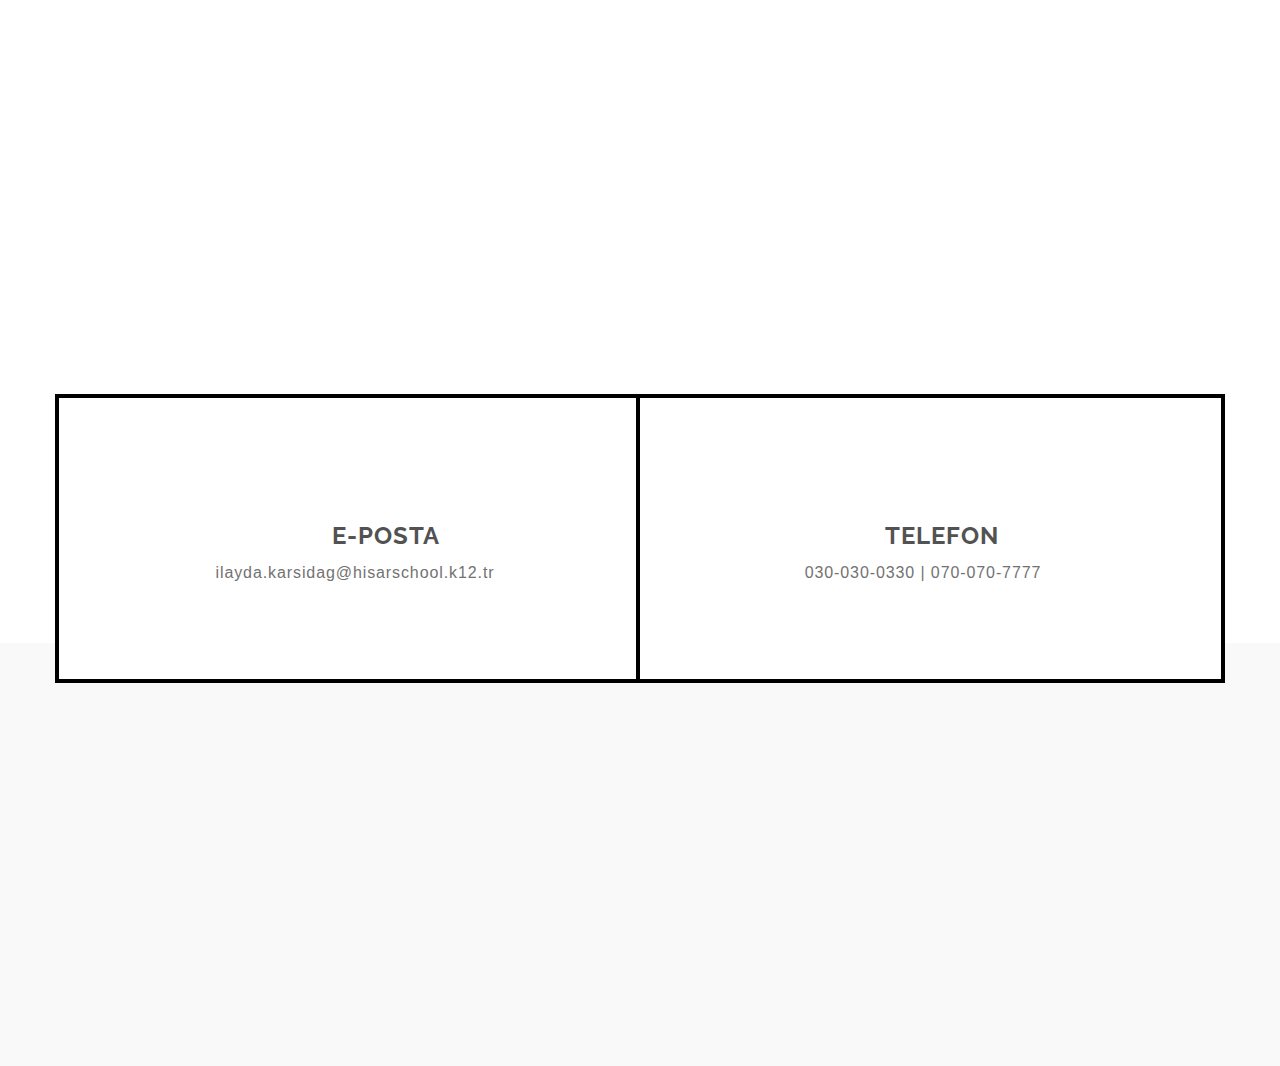
<file: oku-yorum/index.html>
<!DOCTYPE html>
<html lang="en">
<head>

	<meta charset="utf-8">
    <meta http-equiv="X-UA-Compatible" content="IE=Edge">
	<title>Oku Yorum Topluluğu - Hisar Okulları</title>
	<meta name="keywords" content="okumak, kitap, kitap klübü, yorumlamak, oku yorum">
	<meta name="description" content="Hisar Lisesinin kitap klübü.">
    <meta name="viewport" content="width=device-width, initial-scale=1">
<!--

Template 2078 Adventure

http://www.tooplate.com/view/2078-adventure

-->
	<!-- Bootstrap CSS
   ================================================== -->
	<link rel="stylesheet" href="css/bootstrap.min.css">

	<!-- Animate CSS
   ================================================== -->
	<link rel="stylesheet" href="css/animate.min.css">

	<!-- Font Icons
   ================================================== -->
	<link rel="stylesheet" href="css/font-awesome.min.css">
	<link rel="stylesheet" href="css/et-line-font.css">

	<!-- Nivo Lightbox CSS
   ================================================== -->
	<link rel="stylesheet" href="css/nivo-lightbox.css">
	<link rel="stylesheet" href="css/nivo_themes/default/default.css">

	<!-- Owl Carousel CSS
   ================================================== -->
   	<link rel="stylesheet" href="css/owl.theme.css">
	<link rel="stylesheet" href="css/owl.carousel.css">

	<!-- BxSlider CSS
   ================================================== -->
   	<link rel="stylesheet" href="css/bxslider.css">

   	<!-- Main CSS
   	================================================== -->
	<link rel="stylesheet" href="css/style.css">

	<!-- Google web font
   ================================================== -->
	<link href='https://fonts.googleapis.com/css?family=Raleway:700' rel='stylesheet' type='text/css'>
	
</head>

<body data-spy="scroll" data-target=".navbar-collapse" data-offset="50">


<!-- Preloader section
================================================== -->
<section  class="preloader">

	<div class="sk-rotating-plane"></div>

</section>


<!-- Navigation section
================================================== -->
<section class="navbar navbar-fixed-top custom-navbar" role="navigation">
	<div class="container">

		<div class="navbar-header">
			<button class="navbar-toggle" data-toggle="collapse" data-target=".navbar-collapse">
				<span class="icon icon-bar"></span>
				<span class="icon icon-bar"></span>
				<span class="icon icon-bar"></span>
			</button>
			<a href="#home" class="smoothScroll navbar-brand">OKU-YORUM</a>
		</div>
		<div class="collapse navbar-collapse">
			<ul class="nav navbar-nav navbar-right">
            
				<!-- <li><a href="#home" class="smoothScroll">HOME</a></li> -->
                
				<li><a href="#work" class="smoothScroll">SONRAKİ BULUŞMA</a></li>
				<li><a href="#about" class="smoothScroll">HAKKIMIZDA</a></li>
				<li><a href="#team" class="smoothScroll">ÜYELER</a></li>
				<li><a href="#portfolio" class="smoothScroll">KİTAPLAR</a></li>
				<li><a href="#plan" class="smoothScroll">BULUŞMALAR</a></li>
				<li><a href="#contact" class="smoothScroll">BİZE KATIL</a></li>
			</ul>
		</div>

	</div>
</section>


<!-- Homepage section
================================================== -->
<div id="home">
	<div class="site-slider">
        <ul class="bxslider">
			<li>
                <img src="images/slider/backg-one.jpeg" alt="slider image 1">
                <div class="container">
                    <div class="row">
                        <div class="col-md-12">
                            <div class="slider-caption">
                                <h2>Oku Yorum Topluluğu</h2>
                                <p class="color-white">Tüm yaptığımız çalışmalara ve okuduğumuz kitaplar üstüne yorumlarımıza bu siteden ulaşabilirsiniz!</p>
                            </div>
                        </div>
                    </div>
                </div>
            </li>
        </ul> <!-- /.bxslider -->
    </div> <!-- /.site-slider -->
</div>


<!-- Work section
================================================== -->
<section id="work" class="parallax-section">
	<div class="container">
		<div class="row">

			<!-- Section title
			================================================== -->
			<div class="col-md-offset-2 col-md-8 col-sm-offset-2 col-sm-8">
				<div class="section-title">
					<h5 class="wow bounceIn">SONRAKİ BULUŞMAMIZI KAÇIRMAYIN!</h5>
					<h1 class="heading">19 MART 2021</h1>
					<hr>
					<p>Buluşmalarımız Perşembe günleri saat 16:00'da gerçekleşmektedir. Ekibimize katıldıktan sonra G-Mail üzerinden sizlere buluşma linkini atacağız.</p>
				</div>
			</div>

			<div class="col-md-offset-2 col-md-8 col-sm-12">
            	<div class="portfolio-bottom">
            		<h3><center>Bir sonraki kitabımız:</center></h3>
            		<h2><center>Kendine Ait Bir Oda</center></h2>
					<p><center>Virginia Woolf</center></p>
					<center><a href="#plan" class="smoothScroll btn btn-default">PDF'İNİ AL!</a></center>
            	</div>
            </div>    

		</div>
	</div>
</section>


<!-- About section
================================================== -->
<section id="about" class="parallax-section">
	<div class="container">
		<div class="row">

			<!-- Section title
			================================================== -->
			<div class="col-md-offset-2 col-md-8 col-sm-offset-2 col-sm-8">
				<div class="section-title">
					<h5 class="wow bounceIn">OKU-YOURUM TOPLULUĞU</h5>
					<h1 class="heading color-white">BİZ KİMİZ?</h1>
					<hr>
					<p class="color-white">Hisar Okulları'nda bulunan ve kitap okumayı çok seven bir grubuz. Bu kitaplar hakkındaki sorularımızı ve düşüncelerimizi birbirimizle paylaşıyor, görüşlerimizi geliştiriyoruz.</p>
				</div>
			</div>

			<div class="col-md-6 col-sm-12">
				<h3 class="color-white">HİKAYEMİZ</h3>
				<h2>OKU YORUM TOPLULUĞU</h2>
				<p class="color-white">Oku yorum topluluğu Hisar Lisesinde 2019'da başlatılan bir kitap topluluğudur. Pandemi öncesi başlamıştır. Pandemiden ötürü evde çok fazla geçirecek zaman olduğundan oku yorum topluluğu olarak bu zamanı kitap okumakla geçiriyoruz. Okuduğumuz kitaplar dünya klasiklerinden bilim-kurguya kadar uzanıyor. Daha sonra, bu kitapları yorumlamak ve hakkındaki düşüncelerimizi paylaşmak için ayda bir buluşuyoruz. Kitapta geçen önemli kavramlar bağlamında okuduklarımızı tartışıyor, kitaplardan alabileceğimiz en yüksek verimi almaya çalışıyoruz.</p>
			</div>

			<div class="col-md-6 col-sm-12">
				<h2 class="mobile-top">OKUDUĞUNUZDAN EN İYİ NASIL VERİM ALABİLİRSİNİZ?</h2>
				<div class="panel-group" id="accordion" role="tablist" aria-multiselectable="true">

  					<div class="panel panel-default">
   						<div class="panel-heading" role="tab" id="headingOne">
      						<h4 class="panel-title">
        						<a role="button" data-toggle="collapse" data-parent="#accordion" href="#collapseOne" aria-expanded="true" aria-controls="collapseOne">
          							Farklı Perspektİften Kİtap İncelemek
        						</a>
      						</h4>
    					</div>
   						<div id="collapseOne" class="panel-collapse collapse in" role="tabpanel" aria-labelledby="headingOne">
      						<div class="panel-body">
        						<p>Bir kitabı okuduktan sonra kitap hakkındaki yorumları okumak ve bilmek önemlidir. Başka insanların yorumları hiç düşünmediğiniz bir noktada sizin ilginizi çekebilir. Düşüncelerinizin arasında eksik bağlar varsa başkalarının kurduğu bağlantıları okumak, bu bağları tamamlamaya, hatta yeni düşünceler oluşturmanıza yardım edecektir.</p>
      						</div>
   						 </div>
 					 </div>

    				<div class="panel panel-default">
   						<div class="panel-heading" role="tab" id="headingTwo">
      						<h4 class="panel-title">
        						<a role="button" data-toggle="collapse" data-parent="#accordion" href="#collapseTwo" aria-expanded="true" aria-controls="collapseTwo">
          							KİTABI YORUMLAMAK
        						</a>
      						</h4>
    					</div>
   						<div id="collapseTwo" class="panel-collapse collapse" role="tabpanel" aria-labelledby="headingTwo">
      						<div class="panel-body">
        						<p>Okuduğunuzdan en iyi şekilde verim almak için kitap hakkındaki yorumlarınızı tartışmanız gerekir. Bunu arkadaşlarınızla, ailenizle, yeni tanıştığınız insanlarla veya topluluğumuza katılarak yapabilirsiniz. Bir kitabı yorumlayabilmeniz, o kitabı hatılamanızı sağlar ve konuya hakim olmanızda yardımcı olur.</p>
      						</div>
   						 </div>
 					 </div>

 					 <div class="panel panel-default">
   						<div class="panel-heading" role="tab" id="headingThree">
      						<h4 class="panel-title">
        						<a role="button" data-toggle="collapse" data-parent="#accordion" href="#collapseThree" aria-expanded="true" aria-controls="collapseThree">
          							Soru Sormak
        						</a>
      						</h4>
    					</div>
   						<div id="collapseThree" class="panel-collapse collapse" role="tabpanel" aria-labelledby="headingThree">
      						<div class="panel-body">
        						<p>Kitap hakkında anlamadığınız bir nokta varsa (bu bir kavram, kelime veya olay olabilir) bu noktayı sorgulayın. Bahsedilen olayı anlayana kadar peşini bırakmayın, arkadaşlarınızın fikirlerini alın, internetten yorumları okuyun. Anlamadığınız noktaları anlamaya çalışmak, fikirlerinizi hiç beklemediğiniz kadar geliştirecektir.</p>
      						</div>
   						 </div>
 					 </div>

 				 </div>
			</div>

			<div class="col-md-3 col-sm-3 col-xs-6">
				<div class="about-fact border-right">
					<span>1</span>
					<h4>KİTAP</h4>
				</div>
			</div>

			<div class="col-md-3 col-sm-3 col-xs-6">
				<div class="about-fact border-right">
					<span>1</span>
					<h4>BULUŞMA</h4>
				</div>
			</div>

			<div class="col-md-3 col-sm-3 col-xs-6">
				<div class="about-fact border-right">
					<span>7</span>
					<h4>ÜYE</h4>
				</div>
			</div>

			<div class="col-md-3 col-sm-3 col-xs-6">
				<div class="about-fact">
					<span>1</span>
					<h4>AY</h4>
				</div>
			</div>

		</div>
	</div>
</section>


<!-- team section
================================================== -->
<section id="team" class="parallax-section">
	<div class="container">
		<div class="row">

			<!-- Section title
			================================================== -->
			<div class="col-md-offset-2 col-md-8 col-sm-offset-2 col-sm-8">
				<div class="section-title">
					<h1 class="heading">ÜYELERİMİZ</h1>
					<hr>
					<p>Oku Yorum topluluğunun çok değerli bir o kadar da ilginç üyeleri ile tanışın.</p>
				</div>
			</div>

			<div class="col-md-4 col-sm-6 wow fadeInUp" data-wow-delay="0.3s">
				<div class="team-wrapper">
					<img src="images/rana.jpg" class="img-responsive" alt="team img">
						<div class="team-des">
							<h4>İlayda Karşıdağ</h4>
							<h3>Kurucu</h3>
							<ul class="social-icon">
								<li><a href="#" class="fa fa-facebook wow fadeIn" data-wow-delay="0.3s"></a></li>
								<li><a href="#" class="fa fa-twitter wow fadeIn" data-wow-delay="0.6s"></a></li>
								<li><a href="#" class="fa fa-dribbble wow fadeIn" data-wow-delay="0.6s"></a></li>
								<li><a href="#" class="fa fa-behance wow fadeIn" data-wow-delay="0.6"></a></li>
							</ul>
						</div>
				</div>
			</div>

			<div class="col-md-4 col-sm-6 wow fadeInUp" data-wow-delay="0.5s">
				<div class="team-wrapper">
					<img src="images/rana.jpg" class="img-responsive" alt="team img">
						<div class="team-des">
							<h4>Hazal Aylin Kara</h4>
							<h3>Okur</h3>
							<ul class="social-icon">
								<li><a href="#" class="fa fa-facebook wow fadeIn" data-wow-delay="0.3s"></a></li>
								<li><a href="#" class="fa fa-twitter wow fadeIn" data-wow-delay="0.6s"></a></li>
								<li><a href="#" class="fa fa-dribbble wow fadeIn" data-wow-delay="0.6s"></a></li>
								<li><a href="#" class="fa fa-behance wow fadeIn" data-wow-delay="0.6"></a></li>
							</ul>
						</div>
				</div>
			</div>

			<div class="col-md-4 col-sm-6 wow fadeInUp" data-wow-delay="0.7s">
				<div class="team-wrapper">
					<img src="images/rana.jpg" class="img-responsive" alt="team img">
						<div class="team-des">
							<h4>Rana Taki</h4>
							<h3>Okur</h3>
							<ul class="social-icon">
								<li><a href="#" class="fa fa-facebook wow fadeIn" data-wow-delay="0.3s"></a></li>
								<li><a href="#" class="fa fa-twitter wow fadeIn" data-wow-delay="0.6s"></a></li>
								<li><a href="#" class="fa fa-dribbble wow fadeIn" data-wow-delay="0.6s"></a></li>
								<li><a href="#" class="fa fa-behance wow fadeIn" data-wow-delay="0.6"></a></li>
							</ul>
						</div>
				</div>
			</div>

			<div class="col-md-4 col-sm-6 wow fadeInUp" data-wow-delay="0.9s">
				<div class="team-wrapper">
					<img src="images/rana.jpg" class="img-responsive" alt="team img">
						<div class="team-des">
							<h4>Barış Has</h4>
							<h3>Mentör</h3>
							<ul class="social-icon">
								<li><a href="#" class="fa fa-facebook wow fadeIn" data-wow-delay="0.3s"></a></li>
								<li><a href="#" class="fa fa-twitter wow fadeIn" data-wow-delay="0.6s"></a></li>
								<li><a href="#" class="fa fa-dribbble wow fadeIn" data-wow-delay="0.6s"></a></li>
								<li><a href="#" class="fa fa-behance wow fadeIn" data-wow-delay="0.6"></a></li>
							</ul>
						</div>
				</div>
			</div>

		</div>
	</div>
</section>


<!-- Portfolio section
================================================== -->
<section id="portfolio" class="parallax-section">
	<div class="container">
		<div class="row">

			<!-- Section title
			================================================== -->
			<div class="col-md-offset-2 col-md-8 col-sm-offset-2 col-sm-8">
				<div class="section-title">
					<h1 class="heading">OKUĞUMUZ KİTAPLAR</h1>
					<hr>
					<p>Topluluk olarak sizler için şimdiye kadar okuduğumuz kitaplar üzerinde yaptığımız tartışma ve yorumların kısa bir özetini hazırladık. Kitaplar bağlamında konuştuğumuz konuları incelemelerimize göz atarak görebilirsiniz.</p>
				</div>
			</div>

            <div class="col-md-4 col-sm-6">
				<div class="grid">
              		<figure class="effect-zoe">
						<img src="images/kitap-1.jpg" alt="portfolio img"/>
							<figcaption>
								<h2>Kendİne Aİt Bİr Oda</h2>
								<p class="icon-links">
									<a href="images/portfolio-img1.jpg" data-lightbox-gallery="portfolio-gallery"><span class="icon icon-attachment"></span></a>
								</p>
							</figcaption>			
					</figure>
				</div>
            </div>   

            <div class="col-md-4 col-sm-6">
				<div class="grid">
              		<figure class="effect-zoe">
						<img src="images/kitap-1.jpg" alt="portfolio img"/>
							<figcaption>
								<h2>KİTAP ADI</h2>
								<p class="icon-links">
									<a href="images/portfolio-img2.jpg" data-lightbox-gallery="portfolio-gallery"><span class="icon icon-attachment"></span></a>
								</p>
							</figcaption>			
					</figure>
				</div>
            </div> 

            <div class="col-md-4 col-sm-6">
				<div class="grid">
              		<figure class="effect-zoe">
						<img src="images/kitap-1.jpg" alt="portfolio img"/>
							<figcaption>
								<h2>KİTAP ADI</h2>
								<p class="icon-links">
									<a href="images/portfolio-img3.jpg" data-lightbox-gallery="portfolio-gallery"><span class="icon icon-attachment"></span></a>
								</p>
							</figcaption>			
					</figure>
				</div>
            </div> 
          	
          	<div class="col-md-4 col-sm-6">
				<div class="grid">
              		<figure class="effect-zoe">
						<img src="images/kitap-1.jpg" alt="portfolio img"/>
							<figcaption>
								<h2>KİTAP ADI</h2>
								<p class="icon-links">
									<a href="images/portfolio-img4.jpg" data-lightbox-gallery="portfolio-gallery"><span class="icon icon-attachment"></span></a>
								</p>
							</figcaption>			
					</figure>
				</div>
            </div> 

            <div class="col-md-4 col-sm-6">
				<div class="grid">
              		<figure class="effect-zoe">
						<img src="images/kitap-1.jpg" alt="portfolio img"/>
							<figcaption>
								<h2>KİTAP ADI</h2>
								<p class="icon-links">
									<a href="images/portfolio-img5.jpg" data-lightbox-gallery="portfolio-gallery"><span class="icon icon-attachment"></span></a>
								</p>
							</figcaption>			
					</figure>
				</div>
            </div> 

            <div class="col-md-4 col-sm-6">
				<div class="grid">
              		<figure class="effect-zoe">
						<img src="images/kitap-1.jpg" alt="portfolio img"/>
							<figcaption>
								<h2>KİTAP ADI</h2>
								<p class="icon-links">
									<a href="images/portfolio-img6.jpg" data-lightbox-gallery="portfolio-gallery"><span class="icon icon-attachment"></span></a>
								</p>
							</figcaption>			
					</figure>
				</div>
            </div>  

		</div>
	</div>
</section>		


<!-- Plan section
================================================== -->
<section id="plan" class="parallax-section">
	<div class="container">
		<div class="row">

			<!-- Section title
			================================================== -->
			<div class="col-md-offset-2 col-md-8 col-sm-offset-2 col-sm-8 wow fadeInUp">
				<div class="section-title">
					<h1 class="heading color-white">BULUŞMA ÖZETLERİ</h1>
					<hr>
					<p class="color-white">Geçen buluşmalarda okuduğumuz kitapları aşağıdaki konular bağlamında inceledik.</p>
				</div>
			</div>

			<div class="col-md-4 col-sm-6 wow fadeInUp" data-wow-delay="0.3s">
				<div class="plan">
					<h2 class="plan-title">Kendine Ait Bir Oda</h2>
					<div class="plan-price">
						<h1 class="plan-price-title"><small>Virginia Woolf</small></h1>
					</div>
					<ul class="plan-list">
						<li>Feminizm</li>
						<li>Eşitlik</li>
						<li>Yazarlık ve Burjuvazi</li>
						<li>Kadın ve Kurgu</li>
					</ul>
					<div class="plan-button">
						<button class="btn btn-default">DETAYLI YORUMA GİT</button>
					</div>
				</div>
			</div>

			<div class="col-md-4 col-sm-6 wow fadeInUp" data-wow-delay="0.6s">
				<div class="plan">
					<h2 class="plan-title">Kitap Adı</h2>
					<div class="plan-price">
						<h1 class="plan-price-title"><small>Yazar</small></h1>
					</div>
					<ul class="plan-list">
						<li>Konu</li>
						<li>Konu</li>
						<li>Konu</li>
						<li>Konu</li>
					</ul>
					<div class="plan-button">
						<button class="btn btn-default">DETAYLI YORUMA GİT</button>
					</div>
				</div>
			</div>

			<div class="col-md-4 col-sm-6 wow fadeInUp" data-wow-delay="0.9s">
				<div class="plan">
					<h2 class="plan-title">Kitap Adı</h2>
					<div class="plan-price">
						<h1 class="plan-price-title"><small>Yazar</small></h1>
					</div>
					<ul class="plan-list">
						<li>Konu</li>
						<li>Konu</li>
						<li>Konu</li>
						<li>Konu</li>
					</ul>
					<div class="plan-button">
						<button class="btn btn-default">DETAYLI YORUMA GİT</button>
					</div>
				</div>
			</div>

		</div>
	</div>
</section>


<!-- Contact section
================================================== -->
<section id="contact" class="parallax-section">
	<div class="container">
		<div class="row">

			<!-- Section title
			================================================== -->
			<div class="col-md-offset-2 col-md-8 col-sm-offset-2 col-sm-8">
				<div class="section-title">
					<h1 class="heading">BİZE KATILIN</h1>
					<hr>
					<p>Aşağıdaki formu doldurarak topluluğumuza katılabilirsiniz. Sizi aramızda görmekten çok mutlu oluruz.</p>
				</div>
			</div>

			<!-- Contact form section
			================================================== -->
			<div class="col-md-offset-1 col-md-10 col-sm-12">
				<form action="#" method="post" class="wow fadeInUp" data-wow-delay="0.3s">
					<div class="col-md-4 col-sm-6">
						<input type="text" class="form-control" placeholder="Ad" name="name">
					</div>
					<div class="col-md-4 col-sm-6">
						<input type="email" class="form-control" placeholder="E-posta" name="email">
					</div>
					<div class="col-md-4 col-sm-12">
						<input type="text" class="form-control" placeholder="Kitap Önerin" name="subject">
					</div>
					<div class="col-md-12 col-sm-12">
						<textarea class="form-control" placeholder="Bize biraz kendinizden bahsedin :)" rows="7" name="message"></textarea>
					</div>
					<div class="col-md-offset-2 col-md-8 col-sm-offset-2 col-sm-8">
						<input type="submit" class="form-control" value="BİZE KATILIN">
					</div>
				</form>
			</div>

			<!-- Contact detail section
			================================================== -->
			<div class="contact-detail col-md-12 col-sm-12">
				<div class="col-md-6 col-sm-6">
					<h3><i class="icon-envelope medium-icon wow bounceIn" data-wow-delay="0.3s"></i> E-POSTA</h3>
					<p>ilayda.karsidag@hisarschool.k12.tr</p>
				</div>
				<div class="col-md-6 col-sm-6">
					<h3><i class="icon-phone medium-icon wow bounceIn" data-wow-delay="0.3s"></i> TELEFON</h3>
					<p>030-030-0330 | 070-070-7777</p>
				</div>
			</div>

		</div>
	</div>
</section>


<!-- Footer section
================================================== -->
<footer>
	<div class="container">
		<div class="row">
			<div class="col-md-12 col-sm-12">

				<h2 class="wow bounceIn">OKU-YORUM</h2>
				<ul class="social-icon">
					<li><a href="#" class="fa fa-facebook wow fadeIn" data-wow-delay="0.3s"></a></li>
					<li><a href="#" class="fa fa-twitter wow fadeIn" data-wow-delay="0.6s"></a></li>
					<li><a href="#" class="fa fa-dribbble wow fadeIn" data-wow-delay="0.9s"></a></li>
					<li><a href="#" class="fa fa-behance wow fadeIn" data-wow-delay="1s"></a></li>
					<li><a href="#" class="fa fa-github wow fadeIn" data-wow-delay="1.3s"></a></li>
					<li><a href="#" class="fa fa-tumblr wow fadeIn" data-wow-delay="1.6s"></a></li>
				</ul>

			</div>
		</div>
	</div>
</footer>


<!-- Javascript 
================================================== -->
<script src="js/jquery.js"></script>
<script src="js/bootstrap.min.js"></script>
<script src="js/smoothscroll.js"></script>
<script src="js/nivo-lightbox.min.js"></script>
<script src="js/jquery.easing-1.3.js"></script>
<script src="js/plugins.js"></script>
<script src="js/owl.carousel.min.js"></script>
<script src="js/jquery.parallax.js"></script>
<script src="js/wow.min.js"></script>
<script src="js/custom.js"></script>

</body>
</html>
</file>
<file: css/et-line-font.css>
@font-face {
	font-family: 'et-line';
	src:url('../fonts/et-line.eot');
	src:url('../fonts/et-line.eot?#iefix') format('embedded-opentype'),
		url('../fonts/et-line.woff') format('woff'),
		url('../fonts/et-line.ttf') format('truetype'),
		url('../fonts/et-line.svg#et-line') format('svg');
	font-weight: normal;
	font-style: normal;
}

/* Use the following CSS code if you want to use data attributes for inserting your icons */
[data-icon]:before {
	font-family: 'et-line';
	content: attr(data-icon);
	speak: none;
	font-size: 40px;
	font-weight: normal;
	font-variant: normal;
	text-transform: none;
	line-height: 1;
	-webkit-font-smoothing: antialiased;
	-moz-osx-font-smoothing: grayscale;
	display:inline-block;
}

/* Use the following CSS code if you want to have a class per icon */
/*
Instead of a list of all class selectors,
you can use the generic selector below, but it's slower:
[class*="icon-"] {
*/
.icon-mobile, .icon-laptop, .icon-desktop, .icon-tablet, .icon-phone, .icon-document, .icon-documents, .icon-search, .icon-clipboard, .icon-newspaper, .icon-notebook, .icon-book-open, .icon-browser, .icon-calendar, .icon-presentation, .icon-picture, .icon-pictures, .icon-video, .icon-camera, .icon-printer, .icon-toolbox, .icon-briefcase, .icon-wallet, .icon-gift, .icon-bargraph, .icon-grid, .icon-expand, .icon-focus, .icon-edit, .icon-adjustments, .icon-ribbon, .icon-hourglass, .icon-lock, .icon-megaphone, .icon-shield, .icon-trophy, .icon-flag, .icon-map, .icon-puzzle, .icon-basket, .icon-envelope, .icon-streetsign, .icon-telescope, .icon-gears, .icon-key, .icon-paperclip, .icon-attachment, .icon-pricetags, .icon-lightbulb, .icon-layers, .icon-pencil, .icon-tools, .icon-tools-2, .icon-scissors, .icon-paintbrush, .icon-magnifying-glass, .icon-circle-compass, .icon-linegraph, .icon-mic, .icon-strategy, .icon-beaker, .icon-caution, .icon-recycle, .icon-anchor, .icon-profile-male, .icon-profile-female, .icon-bike, .icon-wine, .icon-hotairballoon, .icon-globe, .icon-genius, .icon-map-pin, .icon-dial, .icon-chat, .icon-heart, .icon-cloud, .icon-upload, .icon-download, .icon-target, .icon-hazardous, .icon-piechart, .icon-speedometer, .icon-global, .icon-compass, .icon-lifesaver, .icon-clock, .icon-aperture, .icon-quote, .icon-scope, .icon-alarmclock, .icon-refresh, .icon-happy, .icon-sad, .icon-facebook, .icon-twitter, .icon-googleplus, .icon-rss, .icon-tumblr, .icon-linkedin, .icon-dribbble {
	font-family: 'et-line';
	speak: none;
	font-style: normal;
	font-weight: normal;
	font-variant: normal;
	text-transform: none;
	line-height: 1;
	-webkit-font-smoothing: antialiased;
	-moz-osx-font-smoothing: grayscale;
	display:inline-block;
}
.icon-mobile:before {
	content: "\e000";
}
.icon-laptop:before {
	content: "\e001";
}
.icon-desktop:before {
	content: "\e002";
}
.icon-tablet:before {
	content: "\e003";
}
.icon-phone:before {
	content: "\e004";
}
.icon-document:before {
	content: "\e005";
}
.icon-documents:before {
	content: "\e006";
}
.icon-search:before {
	content: "\e007";
}
.icon-clipboard:before {
	content: "\e008";
}
.icon-newspaper:before {
	content: "\e009";
}
.icon-notebook:before {
	content: "\e00a";
}
.icon-book-open:before {
	content: "\e00b";
}
.icon-browser:before {
	content: "\e00c";
}
.icon-calendar:before {
	content: "\e00d";
}
.icon-presentation:before {
	content: "\e00e";
}
.icon-picture:before {
	content: "\e00f";
}
.icon-pictures:before {
	content: "\e010";
}
.icon-video:before {
	content: "\e011";
}
.icon-camera:before {
	content: "\e012";
}
.icon-printer:before {
	content: "\e013";
}
.icon-toolbox:before {
	content: "\e014";
}
.icon-briefcase:before {
	content: "\e015";
}
.icon-wallet:before {
	content: "\e016";
}
.icon-gift:before {
	content: "\e017";
}
.icon-bargraph:before {
	content: "\e018";
}
.icon-grid:before {
	content: "\e019";
}
.icon-expand:before {
	content: "\e01a";
}
.icon-focus:before {
	content: "\e01b";
}
.icon-edit:before {
	content: "\e01c";
}
.icon-adjustments:before {
	content: "\e01d";
}
.icon-ribbon:before {
	content: "\e01e";
}
.icon-hourglass:before {
	content: "\e01f";
}
.icon-lock:before {
	content: "\e020";
}
.icon-megaphone:before {
	content: "\e021";
}
.icon-shield:before {
	content: "\e022";
}
.icon-trophy:before {
	content: "\e023";
}
.icon-flag:before {
	content: "\e024";
}
.icon-map:before {
	content: "\e025";
}
.icon-puzzle:before {
	content: "\e026";
}
.icon-basket:before {
	content: "\e027";
}
.icon-envelope:before {
	content: "\e028";
}
.icon-streetsign:before {
	content: "\e029";
}
.icon-telescope:before {
	content: "\e02a";
}
.icon-gears:before {
	content: "\e02b";
}
.icon-key:before {
	content: "\e02c";
}
.icon-paperclip:before {
	content: "\e02d";
}
.icon-attachment:before {
	content: "\e02e";
}
.icon-pricetags:before {
	content: "\e02f";
}
.icon-lightbulb:before {
	content: "\e030";
}
.icon-layers:before {
	content: "\e031";
}
.icon-pencil:before {
	content: "\e032";
}
.icon-tools:before {
	content: "\e033";
}
.icon-tools-2:before {
	content: "\e034";
}
.icon-scissors:before {
	content: "\e035";
}
.icon-paintbrush:before {
	content: "\e036";
}
.icon-magnifying-glass:before {
	content: "\e037";
}
.icon-circle-compass:before {
	content: "\e038";
}
.icon-linegraph:before {
	content: "\e039";
}
.icon-mic:before {
	content: "\e03a";
}
.icon-strategy:before {
	content: "\e03b";
}
.icon-beaker:before {
	content: "\e03c";
}
.icon-caution:before {
	content: "\e03d";
}
.icon-recycle:before {
	content: "\e03e";
}
.icon-anchor:before {
	content: "\e03f";
}
.icon-profile-male:before {
	content: "\e040";
}
.icon-profile-female:before {
	content: "\e041";
}
.icon-bike:before {
	content: "\e042";
}
.icon-wine:before {
	content: "\e043";
}
.icon-hotairballoon:before {
	content: "\e044";
}
.icon-globe:before {
	content: "\e045";
}
.icon-genius:before {
	content: "\e046";
}
.icon-map-pin:before {
	content: "\e047";
}
.icon-dial:before {
	content: "\e048";
}
.icon-chat:before {
	content: "\e049";
}
.icon-heart:before {
	content: "\e04a";
}
.icon-cloud:before {
	content: "\e04b";
}
.icon-upload:before {
	content: "\e04c";
}
.icon-download:before {
	content: "\e04d";
}
.icon-target:before {
	content: "\e04e";
}
.icon-hazardous:before {
	content: "\e04f";
}
.icon-piechart:before {
	content: "\e050";
}
.icon-speedometer:before {
	content: "\e051";
}
.icon-global:before {
	content: "\e052";
}
.icon-compass:before {
	content: "\e053";
}
.icon-lifesaver:before {
	content: "\e054";
}
.icon-clock:before {
	content: "\e055";
}
.icon-aperture:before {
	content: "\e056";
}
.icon-quote:before {
	content: "\e057";
}
.icon-scope:before {
	content: "\e058";
}
.icon-alarmclock:before {
	content: "\e059";
}
.icon-refresh:before {
	content: "\e05a";
}
.icon-happy:before {
	content: "\e05b";
}
.icon-sad:before {
	content: "\e05c";
}
.icon-facebook:before {
	content: "\e05d";
}
.icon-twitter:before {
	content: "\e05e";
}
.icon-googleplus:before {
	content: "\e05f";
}
.icon-rss:before {
	content: "\e060";
}
.icon-tumblr:before {
	content: "\e061";
}
.icon-linkedin:before {
	content: "\e062";
}
.icon-dribbble:before {
	content: "\e063";
}
</file>
<file: css/bxslider.css>
/**
 * BxSlider v4.0 - Fully loaded, responsive content slider
 * http://bxslider.com
 *
 * Written by: Steven Wanderski, 2012
 * http://stevenwanderski.com
 * (while drinking Belgian ales and listening to jazz)
 *
 * CEO and founder of bxCreative, LTD
 * http://bxcreative.com
 */
/** RESET AND LAYOUT
===================================*/
.bx-wrapper {
  position: relative;
  margin: 0 auto;
  padding: 0;
  *zoom: 1;
}

.bx-wrapper img {
  width: 100%;
  max-width: 100%;
  display: block;
}
</file>
<file: css/style.css>
/*

Template 2078 Adventure

http://www.tooplate.com/view/2078-adventure

*/

/* Body 
------------------------------------- */
body {
    background: #ffffff;
    font-family: Arial, Helvetica, sans-serif;
    font-weight: normal;
    position: relative;
}

html,body {
     overflow-x: hidden;
     font-size: 100%;
     width: 100%;
     -webkit-font-smoothing: antialiased;
     -moz-osx-font-smoothing: grayscale;
     vertical-align: baseline;
  }

img {
  vertical-align: middle;
}

/* Typography
------------------------------------- */
h1,h2,h3,h4,h5 {
  font-family: 'Raleway', sans-serif;
  font-weight: bold;
}

h3 {
  color: #525252;
  letter-spacing: 1px;
}

h5 {
  color: #ffa400;
  letter-spacing: 4px;
  padding-top: 22px;
}

.heading {
  color: #000000;
  font-size: 62px;
}

p {
  color: #727272;
  letter-spacing: 0.9px;
  line-height: 28px;
}

a {
  outline: none !important;
}

hr {
  width: 120px;
}

.color-white {
  color: #FFF;
}

.color-white a {
  color: #FC3;
}


/* All Section styles
------------------------------------- */
.section-title {
  border: 4px solid #000;
  padding: 50px;
  position: relative;
  text-align: center;
  margin-bottom: 92px;
}

#about .section-title, #plan .section-title {
  border-color: #ffffff;
}

.panel {
	background-color: #161616;
	border: 0px;
}

.panel-title {
	color: #FFF;
}

.panel-body p {
	color: #CCC;
}

.medium-icon {
  color: #ffa400;
  font-size: 36px !important;
  font-weight: bold;
}

#work, #about, #team, 
#portfolio, #plan, #contact {
	padding-top: 120px;
	padding-bottom: 100px;
}

#team, #portfolio, #contact {
  text-align: center;
}

.parallax-section {
  background-attachment: fixed !important;
  background-size: cover !important;
}


/* preloader styles
/* ========================================== */
.preloader {
    position: fixed;
    top: 0;
    left: 0;
    width: 100%;
    height: 100%;
    z-index: 99999;
    display: flex;
    flex-flow: row nowrap;
    justify-content: center;
    align-items: center;
    background: none repeat scroll 0 0 #fff;
}

.sk-rotating-plane {
  width: 40px;
  height: 40px;
  background-color: #ffa400;
  -webkit-animation: sk-rotatePlane 1.2s infinite ease-in-out;
          animation: sk-rotatePlane 1.2s infinite ease-in-out; }

@-webkit-keyframes sk-rotatePlane {
  0% {
    -webkit-transform: perspective(120px) rotateX(0deg) rotateY(0deg);
            transform: perspective(120px) rotateX(0deg) rotateY(0deg); }
  50% {
    -webkit-transform: perspective(120px) rotateX(-180.1deg) rotateY(0deg);
            transform: perspective(120px) rotateX(-180.1deg) rotateY(0deg); }
  100% {
    -webkit-transform: perspective(120px) rotateX(-180deg) rotateY(-179.9deg);
            transform: perspective(120px) rotateX(-180deg) rotateY(-179.9deg); } }

@keyframes sk-rotatePlane {
  0% {
    -webkit-transform: perspective(120px) rotateX(0deg) rotateY(0deg);
            transform: perspective(120px) rotateX(0deg) rotateY(0deg); }
  50% {
    -webkit-transform: perspective(120px) rotateX(-180.1deg) rotateY(0deg);
            transform: perspective(120px) rotateX(-180.1deg) rotateY(0deg); }
  100% {
    -webkit-transform: perspective(120px) rotateX(-180deg) rotateY(-179.9deg);
            transform: perspective(120px) rotateX(-180deg) rotateY(-179.9deg); } }


/* navigation styles
/* ========================================== */
.custom-navbar {
    background: #000000;
    border: none;
    margin-bottom: 0;
    text-align: center;
}

.custom-navbar .navbar-brand  {
  border: 4px solid #ffffff;
  color: #ffffff;
  font-weight: 600;
  font-size: 24px;
  padding-top: 11px;
}

.custom-navbar .navbar-brand .navbar-toggle {
    background: #ffa400;
     padding: 4px 6px;
    font-size: 16px;
    color: #fff;
}

.custom-navbar .nav li {
  
}    

.custom-navbar .nav li a {
	display: block;
	padding: 15px 20px;
    color: #ffffff;
    font-size: 12px;
    font-weight: 400;
    letter-spacing: 2px;
 }

.custom-navbar .nav li a:hover {
  background: transparent;
}

.custom-navbar .nav > li > a:focus {
  background-color: transparent;
  color: #ffffff;
  outline: none;
}

.custom-navbar .nav li.active > a {
  border-bottom: 2px solid #ffffff;
}

.custom-navbar .navbar-toggle {
    border: none;
}
.custom-navbar .navbar-toggle .icon-bar {
    background: #ffa400;
    border-color: transparent;
}

@media(min-width:768px) {

    .custom-navbar {
         border-bottom: 1px solid rgba(250,250,250,0.3);
        padding: 16px;
       background: 0 0;
    }

    .custom-navbar.top-nav-collapse {
       padding: 16px;
      background: #000000;
      border-bottom: 0;
    }
}

@media (max-width: 767px) {

   .custom-navbar .nav li.active > a {
        border-bottom: 2px solid transparent !important;
        color: #ffa400;
    }

}


/* BxSlider Section Style
/* ========================================== */
.site-slider ul {
  margin: 0;
  padding: 0;
  list-style: none;
}
.site-slider ul li {
  float: left;
  margin: 0;
}

.bx-wrapper img {
  opacity: 0.5;
  filter: alpha(opacity=80);
}

.bx-wrapper {
  background-color: #000000;
}

.bx-thumbnail-wrapper {
  background-color: #161616;
  text-align: center;
  margin-top: -1px;
  position: relative;
}

.caption-wrapper {
  position: relative;
}

.slider-caption {
  position: absolute;
  z-index: 988;
  bottom: 200px;
  color: #ffffff;
  display: inline-block;
  right: 0;
  left: 0;
  text-align: center;
  padding: 0 20px 20px 20px;
}
.slider-caption h2 {
  font-size: 48px;
  font-weight: 600;
  display: inline-block;
  margin-bottom: 24px;
}
.slider-caption p {
	font-size: 26px;
}


/* work section styles
/* ========================================== */
#work .col-md-4 {
  display: block;
  width: 100%;
  border: 4px solid transparent;
  padding: 42px;
}

#work .col-md-4:hover {
  border: 4px solid #000000;
}

#work h3 {
  font-size: 16px;
}

#work .col-md-4 hr {
  margin-left: 0;
}


/* about section styles
/* ========================================== */
#about {
  background: url('../images/bizkimiz-bg.png') 50% 0 repeat-y fixed;
  -webkit-background-size: cover;
  background-size: cover;
  background-position: center;
  color: #ffffff;
}
#about h2 {
  padding-bottom: 20px;
}

#about .panel-group .panel, #about .panel {
  border-radius: 0;
}

#about .panel-heading {
  background: transparent;
  text-transform: uppercase;
  padding: 0;
}

#about .panel-title > a {
  text-decoration: none;
  display: block;
  width: 100%;
  padding: 10px 15px;
}

#about .about-fact {
  margin-top: 82px;
  text-align: center;
  position: relative;
  display: block;
}

#about .border-right {
   border-right: 2px solid rgba(250,250,250,0.8);
}


/* team section styles
/* ========================================== */
#team {
  background: #f2f2f2;
}

#team h3 {
  color: #ffa400;
  font-size: 14px;
  font-weight: bold;
}

#team .team-wrapper .team-des {
  cursor: pointer;
  position: relative;
  bottom: 0;
  transition: all 0.2s linear;
  padding: 62px 22px 62px 22px;
  margin-top: 20px;
}

#team .team-wrapper:hover .team-des {
  background: #ffffff;
  bottom: 100px;
}

#team .team-wrapper .social-icon li a {
  font-size: 16px;
}


/* portfolio section styles
/* ========================================== */
#portfolio .col-md-4 {
  padding: 12px;
}

.grid {
  position: relative;
  margin: 0 auto;
  padding: 1em 0 4em;
  max-width: 1000px;
  list-style: none;
  text-align: center;
}

/* Common style */
.grid figure {
  position: relative;
  float: left;
  overflow: hidden;
  max-width: 100%;
  min-width: 320px;
  max-width: 480px;
  max-height: 360px;
  width: 100%;
  cursor: pointer;
  text-align: center;
}

.grid figure img {
  position: relative;
  display: block;
  min-height: 100%;
  max-width: 100%;
}

.grid figure figcaption {
  padding: 2em;
  text-transform: uppercase;
  font-size: 1.25em;
  -webkit-backface-visibility: hidden;
  backface-visibility: hidden;
}

.grid figure figcaption::before,
.grid figure figcaption::after {
  pointer-events: none;
}

.grid figure figcaption,
.grid figure figcaption > a {
  position: absolute;
  top: 0;
  left: 0;
  width: 100%;
  height: 100%;
}

figure.effect-zoe figcaption {
  top: auto;
  bottom: 0;
  padding: 1em;
  height: 3.75em;
  background: rgba(250,250,250,0.6);
  color: #ffffff;
  -webkit-transition: -webkit-transform 0.35s;
  transition: transform 0.35s;
  -webkit-transform: translate3d(0,100%,0);
  transform: translate3d(0,100%,0);
}

figure.effect-zoe h2 {
  font-size: 22px;
  float: left;
  position: relative;
  bottom: 16px;
}

figure.effect-zoe h2 {
  display: inline-block;
}

figure.effect-zoe p.icon-links a {
  float: right;
  font-size: 1.2em;
  padding-right: 18px;
}

figure.effect-zoe h2,
figure.effect-zoe p.icon-links a {
  color: #000000 !important;
  -webkit-transition: -webkit-transform 0.35s;
  transition: transform 0.35s;
  -webkit-transform: translate3d(0,200%,0);
  transform: translate3d(0,200%,0);
}

figure.effect-zoe:hover figcaption,
figure.effect-zoe:hover h2,
figure.effect-zoe:hover p.icon-links a {
  -webkit-transform: translate3d(0,0,0);
  transform: translate3d(0,0,0);
}

figure.effect-zoe:hover h2 {
  -webkit-transition-delay: 0.05s;
  transition-delay: 0.05s;
}

figure.effect-zoe:hover p.icon-links a:first-child {
  -webkit-transition-delay: 0.2s;
  transition-delay: 0.2s;
}

#portfolio .portfolio-bottom  {
  padding-top: 62px;
  position: relative;
  clear: both;
}

#portfolio .portfolio-bottom h2  {
  letter-spacing: 2px;
}

#portfolio .portfolio-bottom .btn {
  background: transparent;
  border: 4px solid #000000;
  border-radius: 0;
  color: #000000;
  font-weight: bold;
  letter-spacing: 2px;
  padding: 12px 42px;
  margin-top: 40px;
  margin-right: 16px;
  transition: all 0.4s ease-in-out;
}

#portfolio .portfolio-bottom .btn:hover {
  background: #000000;
  color: #ffffff;
  border-color: transparent;
}


/* plan section styles
/* ========================================== */
#plan {
  background: url('../images/plan-bg.jpg') 50% 0 repeat-y fixed;
  -webkit-background-size: cover;
  background-size: cover;
  background-position: center;
  color: #ffffff;
}

#plan .plan {
  border: 4px solid #ffffff;
  padding: 40px;
  transition: all 0.4s linear;
  margin-bottom: 20px;
}

#plan .plan:hover {
  background: #000000;
  border-color: #ffa400;
}

#plan .plan-title {
  font-size: 42px;
}

#plan .plan-title, #plan .plan-price {
  padding: 16px;
}

#plan small {
  color: #ffa400;
}

#plan .plan-list li {
  padding: 10px 0 10px 0;
}

#plan .plan-button .btn {
  background: transparent;
  border: 4px solid #ffffff;
  border-radius: 0;
  color: #ffffff;
  font-weight: bold;
  letter-spacing: 2px;
  padding: 12px 42px;
  margin-top: 40px;
  margin-right: 16px;
  transition: all 0.4s ease-in-out;
}

#plan .plan-button .btn:hover {
  background: #ffffff;
  color: #ffa400;
  border-color: transparent;
}


/* contact section styles
/* ========================================== */
#contact .medium-icon {
  color: #ffa400;
  padding-top: 10px;
  padding-right: 10px;
}

#contact .form-control {
  background: transparent;
  border-radius: 0;
  box-shadow: none;
  margin-top: 10px;
  margin-bottom: 10px;
  transition: all 0.4s ease-in-out;
}

#contact .form-control:focus {
  border-color: #ffa400;
}

#contact input {
  height: 54px;
}

#contact input[type="submit"] {
  background: #000000;
  border: 4px solid transparent;
  color: #ffffff;
  letter-spacing: 1px;
  margin-top: 18px;
  height: 58px;
}

#contact input[type="submit"]:hover {
  background: transparent;
  border-color: #000000;
  color: #000000;
}

#contact .contact-detail {
  background: #ffffff;
  border: 4px solid #000000;
  position: relative;
  top: 140px;
}

#contact .contact-detail .col-md-6 {
  padding: 82px;
}

#contact .contact-detail .col-md-6:first-child {
  border-right: 4px solid #000000;
}


/* footer section styles
/* ========================================== */
footer {
  background: #f9f9f9;
  text-align: center;
  padding-top: 120px;
  padding-bottom: 120px;
}

footer h2 {
  border: 4px solid #000000;
  display: inline-block;
  padding: 12px 32px 12px 32px;
  margin-bottom: 32px;
}

.social-icon {
  padding: 0;
  margin: 0;
}

.social-icon li {
  list-style: none;
  display: inline-block;
  padding: 6px;
}

.social-icon li a {
  color: #000000;
  font-size: 20px;
  font-weight: 300;
  width: 40px;
  height: 40px;
  line-height: 40px;
  text-align: center;
  text-decoration: none;
  transition: all 0.4s ease-in-out;
  margin: 0 8px 14px 8px;
}

.social-icon li a:hover {
  background: #000000;
  color: #ffffff;
}


/*------------------------------------------------------
  RESPONSIVE STYLES 
--------------------------------------------------------*/
@media (max-width: 1200px) {
  .bx-thumbnail-wrapper {
    display: none;
  }

  .slider-caption {
    bottom: 90px;
  }

  .bx-controls-direction {
    bottom: 30px;
  }
}

@media (max-width: 980px) {
  .slider-caption {
	  bottom: 60px;
  }
  .slider-caption h2 {
	font-size: 32px;
  }
  .slider-caption p {
	  font-size: 18px;
  }
  .bx-controls-direction {
    right: 30px;
  }
  .bx-controls-direction {
    bottom: -40px;
  }
  .heading {
    font-size: 62px;
  }
  .custom-navbar .navbar-brand  {
	  border: none;
	  font-size: 18px;
  }
}

@media (max-width: 768px) {
	
  .slider-caption {
	  bottom: 30px;
  }
  .slider-caption h2 {
	font-size: 18px;
  }
  .slider-caption p {
	  font-size: 12px;
	  line-height: 14px;
  }
  
  .bx-controls-direction {
    bottom: -40px;
  }
  
  #about .mobile-top {
    padding-top: 32px;
  }
  #work .col-md-4 {
    text-align: center;
  }
  #work .col-md-4 hr {
    margin-left: auto;
  }
  .grid figure img {
  margin-bottom: 22px;
  }
  #portfolio .portfolio-bottom {
    position: relative;
    top: 62px;
  }
  #contact .contact-detail {
    border: 0;
  }
  #contact .contact-detail .col-md-6:first-child {
    border-right: 0;
  }
  #contact .contact-detail .col-md-6 {
    padding: 42px;
  }
  #contact .contact-detail {
    top: 40px;
  }
}

@media (max-width: 767px) {
  .site-slider {
    padding-top: 50px;
  }
  #plan .plan {
    padding-right: 0;
    margin: 54px auto 54px auto;
    width: 360px;
  }
}

@media (max-width: 502px) {
  #plan .plan {
    width: 310px;
  }
}

@media (max-width: 440px) {
  .heading {
    font-size: 37px;
  }
}

@media (max-width: 320px) {
  .heading {
    font-size: 32px;
  }
  h5 {
    font-size: 11px;
  }
}
</file>
<file: oku-yorum/css/et-line-font.css>
@font-face {
	font-family: 'et-line';
	src:url('../fonts/et-line.eot');
	src:url('../fonts/et-line.eot?#iefix') format('embedded-opentype'),
		url('../fonts/et-line.woff') format('woff'),
		url('../fonts/et-line.ttf') format('truetype'),
		url('../fonts/et-line.svg#et-line') format('svg');
	font-weight: normal;
	font-style: normal;
}

/* Use the following CSS code if you want to use data attributes for inserting your icons */
[data-icon]:before {
	font-family: 'et-line';
	content: attr(data-icon);
	speak: none;
	font-size: 40px;
	font-weight: normal;
	font-variant: normal;
	text-transform: none;
	line-height: 1;
	-webkit-font-smoothing: antialiased;
	-moz-osx-font-smoothing: grayscale;
	display:inline-block;
}

/* Use the following CSS code if you want to have a class per icon */
/*
Instead of a list of all class selectors,
you can use the generic selector below, but it's slower:
[class*="icon-"] {
*/
.icon-mobile, .icon-laptop, .icon-desktop, .icon-tablet, .icon-phone, .icon-document, .icon-documents, .icon-search, .icon-clipboard, .icon-newspaper, .icon-notebook, .icon-book-open, .icon-browser, .icon-calendar, .icon-presentation, .icon-picture, .icon-pictures, .icon-video, .icon-camera, .icon-printer, .icon-toolbox, .icon-briefcase, .icon-wallet, .icon-gift, .icon-bargraph, .icon-grid, .icon-expand, .icon-focus, .icon-edit, .icon-adjustments, .icon-ribbon, .icon-hourglass, .icon-lock, .icon-megaphone, .icon-shield, .icon-trophy, .icon-flag, .icon-map, .icon-puzzle, .icon-basket, .icon-envelope, .icon-streetsign, .icon-telescope, .icon-gears, .icon-key, .icon-paperclip, .icon-attachment, .icon-pricetags, .icon-lightbulb, .icon-layers, .icon-pencil, .icon-tools, .icon-tools-2, .icon-scissors, .icon-paintbrush, .icon-magnifying-glass, .icon-circle-compass, .icon-linegraph, .icon-mic, .icon-strategy, .icon-beaker, .icon-caution, .icon-recycle, .icon-anchor, .icon-profile-male, .icon-profile-female, .icon-bike, .icon-wine, .icon-hotairballoon, .icon-globe, .icon-genius, .icon-map-pin, .icon-dial, .icon-chat, .icon-heart, .icon-cloud, .icon-upload, .icon-download, .icon-target, .icon-hazardous, .icon-piechart, .icon-speedometer, .icon-global, .icon-compass, .icon-lifesaver, .icon-clock, .icon-aperture, .icon-quote, .icon-scope, .icon-alarmclock, .icon-refresh, .icon-happy, .icon-sad, .icon-facebook, .icon-twitter, .icon-googleplus, .icon-rss, .icon-tumblr, .icon-linkedin, .icon-dribbble {
	font-family: 'et-line';
	speak: none;
	font-style: normal;
	font-weight: normal;
	font-variant: normal;
	text-transform: none;
	line-height: 1;
	-webkit-font-smoothing: antialiased;
	-moz-osx-font-smoothing: grayscale;
	display:inline-block;
}
.icon-mobile:before {
	content: "\e000";
}
.icon-laptop:before {
	content: "\e001";
}
.icon-desktop:before {
	content: "\e002";
}
.icon-tablet:before {
	content: "\e003";
}
.icon-phone:before {
	content: "\e004";
}
.icon-document:before {
	content: "\e005";
}
.icon-documents:before {
	content: "\e006";
}
.icon-search:before {
	content: "\e007";
}
.icon-clipboard:before {
	content: "\e008";
}
.icon-newspaper:before {
	content: "\e009";
}
.icon-notebook:before {
	content: "\e00a";
}
.icon-book-open:before {
	content: "\e00b";
}
.icon-browser:before {
	content: "\e00c";
}
.icon-calendar:before {
	content: "\e00d";
}
.icon-presentation:before {
	content: "\e00e";
}
.icon-picture:before {
	content: "\e00f";
}
.icon-pictures:before {
	content: "\e010";
}
.icon-video:before {
	content: "\e011";
}
.icon-camera:before {
	content: "\e012";
}
.icon-printer:before {
	content: "\e013";
}
.icon-toolbox:before {
	content: "\e014";
}
.icon-briefcase:before {
	content: "\e015";
}
.icon-wallet:before {
	content: "\e016";
}
.icon-gift:before {
	content: "\e017";
}
.icon-bargraph:before {
	content: "\e018";
}
.icon-grid:before {
	content: "\e019";
}
.icon-expand:before {
	content: "\e01a";
}
.icon-focus:before {
	content: "\e01b";
}
.icon-edit:before {
	content: "\e01c";
}
.icon-adjustments:before {
	content: "\e01d";
}
.icon-ribbon:before {
	content: "\e01e";
}
.icon-hourglass:before {
	content: "\e01f";
}
.icon-lock:before {
	content: "\e020";
}
.icon-megaphone:before {
	content: "\e021";
}
.icon-shield:before {
	content: "\e022";
}
.icon-trophy:before {
	content: "\e023";
}
.icon-flag:before {
	content: "\e024";
}
.icon-map:before {
	content: "\e025";
}
.icon-puzzle:before {
	content: "\e026";
}
.icon-basket:before {
	content: "\e027";
}
.icon-envelope:before {
	content: "\e028";
}
.icon-streetsign:before {
	content: "\e029";
}
.icon-telescope:before {
	content: "\e02a";
}
.icon-gears:before {
	content: "\e02b";
}
.icon-key:before {
	content: "\e02c";
}
.icon-paperclip:before {
	content: "\e02d";
}
.icon-attachment:before {
	content: "\e02e";
}
.icon-pricetags:before {
	content: "\e02f";
}
.icon-lightbulb:before {
	content: "\e030";
}
.icon-layers:before {
	content: "\e031";
}
.icon-pencil:before {
	content: "\e032";
}
.icon-tools:before {
	content: "\e033";
}
.icon-tools-2:before {
	content: "\e034";
}
.icon-scissors:before {
	content: "\e035";
}
.icon-paintbrush:before {
	content: "\e036";
}
.icon-magnifying-glass:before {
	content: "\e037";
}
.icon-circle-compass:before {
	content: "\e038";
}
.icon-linegraph:before {
	content: "\e039";
}
.icon-mic:before {
	content: "\e03a";
}
.icon-strategy:before {
	content: "\e03b";
}
.icon-beaker:before {
	content: "\e03c";
}
.icon-caution:before {
	content: "\e03d";
}
.icon-recycle:before {
	content: "\e03e";
}
.icon-anchor:before {
	content: "\e03f";
}
.icon-profile-male:before {
	content: "\e040";
}
.icon-profile-female:before {
	content: "\e041";
}
.icon-bike:before {
	content: "\e042";
}
.icon-wine:before {
	content: "\e043";
}
.icon-hotairballoon:before {
	content: "\e044";
}
.icon-globe:before {
	content: "\e045";
}
.icon-genius:before {
	content: "\e046";
}
.icon-map-pin:before {
	content: "\e047";
}
.icon-dial:before {
	content: "\e048";
}
.icon-chat:before {
	content: "\e049";
}
.icon-heart:before {
	content: "\e04a";
}
.icon-cloud:before {
	content: "\e04b";
}
.icon-upload:before {
	content: "\e04c";
}
.icon-download:before {
	content: "\e04d";
}
.icon-target:before {
	content: "\e04e";
}
.icon-hazardous:before {
	content: "\e04f";
}
.icon-piechart:before {
	content: "\e050";
}
.icon-speedometer:before {
	content: "\e051";
}
.icon-global:before {
	content: "\e052";
}
.icon-compass:before {
	content: "\e053";
}
.icon-lifesaver:before {
	content: "\e054";
}
.icon-clock:before {
	content: "\e055";
}
.icon-aperture:before {
	content: "\e056";
}
.icon-quote:before {
	content: "\e057";
}
.icon-scope:before {
	content: "\e058";
}
.icon-alarmclock:before {
	content: "\e059";
}
.icon-refresh:before {
	content: "\e05a";
}
.icon-happy:before {
	content: "\e05b";
}
.icon-sad:before {
	content: "\e05c";
}
.icon-facebook:before {
	content: "\e05d";
}
.icon-twitter:before {
	content: "\e05e";
}
.icon-googleplus:before {
	content: "\e05f";
}
.icon-rss:before {
	content: "\e060";
}
.icon-tumblr:before {
	content: "\e061";
}
.icon-linkedin:before {
	content: "\e062";
}
.icon-dribbble:before {
	content: "\e063";
}
</file>
<file: oku-yorum/css/bxslider.css>
/**
 * BxSlider v4.0 - Fully loaded, responsive content slider
 * http://bxslider.com
 *
 * Written by: Steven Wanderski, 2012
 * http://stevenwanderski.com
 * (while drinking Belgian ales and listening to jazz)
 *
 * CEO and founder of bxCreative, LTD
 * http://bxcreative.com
 */
/** RESET AND LAYOUT
===================================*/
.bx-wrapper {
  position: relative;
  margin: 0 auto;
  padding: 0;
  *zoom: 1;
}

.bx-wrapper img {
  width: 100%;
  max-width: 100%;
  display: block;
}
</file>
<file: oku-yorum/css/style.css>
/*

Template 2078 Adventure

http://www.tooplate.com/view/2078-adventure

*/

/* Body 
------------------------------------- */
body {
    background: #ffffff;
    font-family: Arial, Helvetica, sans-serif;
    font-weight: normal;
    position: relative;
}

html,body {
     overflow-x: hidden;
     font-size: 100%;
     width: 100%;
     -webkit-font-smoothing: antialiased;
     -moz-osx-font-smoothing: grayscale;
     vertical-align: baseline;
  }

img {
  vertical-align: middle;
}

/* Typography
------------------------------------- */
h1,h2,h3,h4,h5 {
  font-family: 'Raleway', sans-serif;
  font-weight: bold;
}

h3 {
  color: #525252;
  letter-spacing: 1px;
}

h5 {
  color: #ffa400;
  letter-spacing: 4px;
  padding-top: 22px;
}

.heading {
  color: #000000;
  font-size: 62px;
}

p {
  color: #727272;
  letter-spacing: 0.9px;
  line-height: 28px;
}

a {
  outline: none !important;
}

hr {
  width: 120px;
}

.color-white {
  color: #FFF;
}

.color-white a {
  color: #FC3;
}


/* All Section styles
------------------------------------- */
.section-title {
  border: 4px solid #000;
  padding: 50px;
  position: relative;
  text-align: center;
  margin-bottom: 92px;
}

#about .section-title, #plan .section-title {
  border-color: #ffffff;
}

.panel {
	background-color: #161616;
	border: 0px;
}

.panel-title {
	color: #FFF;
}

.panel-body p {
	color: #CCC;
}

.medium-icon {
  color: #ffa400;
  font-size: 36px !important;
  font-weight: bold;
}

#work, #about, #team, 
#portfolio, #plan, #contact {
	padding-top: 120px;
	padding-bottom: 100px;
}

#team, #portfolio, #contact {
  text-align: center;
}

.parallax-section {
  background-attachment: fixed !important;
  background-size: cover !important;
}


/* preloader styles
/* ========================================== */
.preloader {
    position: fixed;
    top: 0;
    left: 0;
    width: 100%;
    height: 100%;
    z-index: 99999;
    display: flex;
    flex-flow: row nowrap;
    justify-content: center;
    align-items: center;
    background: none repeat scroll 0 0 #fff;
}

.sk-rotating-plane {
  width: 40px;
  height: 40px;
  background-color: #ffa400;
  -webkit-animation: sk-rotatePlane 1.2s infinite ease-in-out;
          animation: sk-rotatePlane 1.2s infinite ease-in-out; }

@-webkit-keyframes sk-rotatePlane {
  0% {
    -webkit-transform: perspective(120px) rotateX(0deg) rotateY(0deg);
            transform: perspective(120px) rotateX(0deg) rotateY(0deg); }
  50% {
    -webkit-transform: perspective(120px) rotateX(-180.1deg) rotateY(0deg);
            transform: perspective(120px) rotateX(-180.1deg) rotateY(0deg); }
  100% {
    -webkit-transform: perspective(120px) rotateX(-180deg) rotateY(-179.9deg);
            transform: perspective(120px) rotateX(-180deg) rotateY(-179.9deg); } }

@keyframes sk-rotatePlane {
  0% {
    -webkit-transform: perspective(120px) rotateX(0deg) rotateY(0deg);
            transform: perspective(120px) rotateX(0deg) rotateY(0deg); }
  50% {
    -webkit-transform: perspective(120px) rotateX(-180.1deg) rotateY(0deg);
            transform: perspective(120px) rotateX(-180.1deg) rotateY(0deg); }
  100% {
    -webkit-transform: perspective(120px) rotateX(-180deg) rotateY(-179.9deg);
            transform: perspective(120px) rotateX(-180deg) rotateY(-179.9deg); } }


/* navigation styles
/* ========================================== */
.custom-navbar {
    background: #000000;
    border: none;
    margin-bottom: 0;
    text-align: center;
}

.custom-navbar .navbar-brand  {
  border: 4px solid #ffffff;
  color: #ffffff;
  font-weight: 600;
  font-size: 24px;
  padding-top: 11px;
}

.custom-navbar .navbar-brand .navbar-toggle {
    background: #ffa400;
     padding: 4px 6px;
    font-size: 16px;
    color: #fff;
}

.custom-navbar .nav li {
  
}    

.custom-navbar .nav li a {
	display: block;
	padding: 15px 20px;
    color: #ffffff;
    font-size: 12px;
    font-weight: 400;
    letter-spacing: 2px;
 }

.custom-navbar .nav li a:hover {
  background: transparent;
}

.custom-navbar .nav > li > a:focus {
  background-color: transparent;
  color: #ffffff;
  outline: none;
}

.custom-navbar .nav li.active > a {
  border-bottom: 2px solid #ffffff;
}

.custom-navbar .navbar-toggle {
    border: none;
}
.custom-navbar .navbar-toggle .icon-bar {
    background: #ffa400;
    border-color: transparent;
}

@media(min-width:768px) {

    .custom-navbar {
         border-bottom: 1px solid rgba(250,250,250,0.3);
        padding: 16px;
       background: 0 0;
    }

    .custom-navbar.top-nav-collapse {
       padding: 16px;
      background: #000000;
      border-bottom: 0;
    }
}

@media (max-width: 767px) {

   .custom-navbar .nav li.active > a {
        border-bottom: 2px solid transparent !important;
        color: #ffa400;
    }

}


/* BxSlider Section Style
/* ========================================== */
.site-slider ul {
  margin: 0;
  padding: 0;
  list-style: none;
}
.site-slider ul li {
  float: left;
  margin: 0;
}

.bx-wrapper img {
  opacity: 0.5;
  filter: alpha(opacity=80);
}

.bx-wrapper {
  background-color: #000000;
}

.bx-thumbnail-wrapper {
  background-color: #161616;
  text-align: center;
  margin-top: -1px;
  position: relative;
}

.caption-wrapper {
  position: relative;
}

.slider-caption {
  position: absolute;
  z-index: 988;
  bottom: 200px;
  color: #ffffff;
  display: inline-block;
  right: 0;
  left: 0;
  text-align: center;
  padding: 0 20px 20px 20px;
}
.slider-caption h2 {
  font-size: 48px;
  font-weight: 600;
  display: inline-block;
  margin-bottom: 24px;
}
.slider-caption p {
	font-size: 26px;
}


/* work section styles
/* ========================================== */
#work .col-md-4 {
  display: block;
  width: 100%;
  border: 4px solid transparent;
  padding: 42px;
}

#work .col-md-4:hover {
  border: 4px solid #000000;
}

#work h3 {
  font-size: 16px;
}

#work .col-md-4 hr {
  margin-left: 0;
}


/* about section styles
/* ========================================== */
#about {
  background: url('../images/bizkimiz-bg.png') 50% 0 repeat-y fixed;
  -webkit-background-size: cover;
  background-size: cover;
  background-position: center;
  color: #ffffff;
}
#about h2 {
  padding-bottom: 20px;
}

#about .panel-group .panel, #about .panel {
  border-radius: 0;
}

#about .panel-heading {
  background: transparent;
  text-transform: uppercase;
  padding: 0;
}

#about .panel-title > a {
  text-decoration: none;
  display: block;
  width: 100%;
  padding: 10px 15px;
}

#about .about-fact {
  margin-top: 82px;
  text-align: center;
  position: relative;
  display: block;
}

#about .border-right {
   border-right: 2px solid rgba(250,250,250,0.8);
}


/* team section styles
/* ========================================== */
#team {
  background: #f2f2f2;
}

#team h3 {
  color: #ffa400;
  font-size: 14px;
  font-weight: bold;
}

#team .team-wrapper .team-des {
  cursor: pointer;
  position: relative;
  bottom: 0;
  transition: all 0.2s linear;
  padding: 62px 22px 62px 22px;
  margin-top: 20px;
}

#team .team-wrapper:hover .team-des {
  background: #ffffff;
  bottom: 100px;
}

#team .team-wrapper .social-icon li a {
  font-size: 16px;
}


/* portfolio section styles
/* ========================================== */
#portfolio .col-md-4 {
  padding: 12px;
}

.grid {
  position: relative;
  margin: 0 auto;
  padding: 1em 0 4em;
  max-width: 1000px;
  list-style: none;
  text-align: center;
}

/* Common style */
.grid figure {
  position: relative;
  float: left;
  overflow: hidden;
  max-width: 100%;
  min-width: 320px;
  max-width: 480px;
  max-height: 360px;
  width: 100%;
  cursor: pointer;
  text-align: center;
}

.grid figure img {
  position: relative;
  display: block;
  min-height: 100%;
  max-width: 100%;
}

.grid figure figcaption {
  padding: 2em;
  text-transform: uppercase;
  font-size: 1.25em;
  -webkit-backface-visibility: hidden;
  backface-visibility: hidden;
}

.grid figure figcaption::before,
.grid figure figcaption::after {
  pointer-events: none;
}

.grid figure figcaption,
.grid figure figcaption > a {
  position: absolute;
  top: 0;
  left: 0;
  width: 100%;
  height: 100%;
}

figure.effect-zoe figcaption {
  top: auto;
  bottom: 0;
  padding: 1em;
  height: 3.75em;
  background: rgba(250,250,250,0.6);
  color: #ffffff;
  -webkit-transition: -webkit-transform 0.35s;
  transition: transform 0.35s;
  -webkit-transform: translate3d(0,100%,0);
  transform: translate3d(0,100%,0);
}

figure.effect-zoe h2 {
  font-size: 22px;
  float: left;
  position: relative;
  bottom: 16px;
}

figure.effect-zoe h2 {
  display: inline-block;
}

figure.effect-zoe p.icon-links a {
  float: right;
  font-size: 1.2em;
  padding-right: 18px;
}

figure.effect-zoe h2,
figure.effect-zoe p.icon-links a {
  color: #000000 !important;
  -webkit-transition: -webkit-transform 0.35s;
  transition: transform 0.35s;
  -webkit-transform: translate3d(0,200%,0);
  transform: translate3d(0,200%,0);
}

figure.effect-zoe:hover figcaption,
figure.effect-zoe:hover h2,
figure.effect-zoe:hover p.icon-links a {
  -webkit-transform: translate3d(0,0,0);
  transform: translate3d(0,0,0);
}

figure.effect-zoe:hover h2 {
  -webkit-transition-delay: 0.05s;
  transition-delay: 0.05s;
}

figure.effect-zoe:hover p.icon-links a:first-child {
  -webkit-transition-delay: 0.2s;
  transition-delay: 0.2s;
}

#portfolio .portfolio-bottom  {
  padding-top: 62px;
  position: relative;
  clear: both;
}

#portfolio .portfolio-bottom h2  {
  letter-spacing: 2px;
}

#portfolio .portfolio-bottom .btn {
  background: transparent;
  border: 4px solid #000000;
  border-radius: 0;
  color: #000000;
  font-weight: bold;
  letter-spacing: 2px;
  padding: 12px 42px;
  margin-top: 40px;
  margin-right: 16px;
  transition: all 0.4s ease-in-out;
}

#portfolio .portfolio-bottom .btn:hover {
  background: #000000;
  color: #ffffff;
  border-color: transparent;
}


/* plan section styles
/* ========================================== */
#plan {
  background: url('../images/plan-bg.jpg') 50% 0 repeat-y fixed;
  -webkit-background-size: cover;
  background-size: cover;
  background-position: center;
  color: #ffffff;
}

#plan .plan {
  border: 4px solid #ffffff;
  padding: 40px;
  transition: all 0.4s linear;
  margin-bottom: 20px;
}

#plan .plan:hover {
  background: #000000;
  border-color: #ffa400;
}

#plan .plan-title {
  font-size: 42px;
}

#plan .plan-title, #plan .plan-price {
  padding: 16px;
}

#plan small {
  color: #ffa400;
}

#plan .plan-list li {
  padding: 10px 0 10px 0;
}

#plan .plan-button .btn {
  background: transparent;
  border: 4px solid #ffffff;
  border-radius: 0;
  color: #ffffff;
  font-weight: bold;
  letter-spacing: 2px;
  padding: 12px 42px;
  margin-top: 40px;
  margin-right: 16px;
  transition: all 0.4s ease-in-out;
}

#plan .plan-button .btn:hover {
  background: #ffffff;
  color: #ffa400;
  border-color: transparent;
}


/* contact section styles
/* ========================================== */
#contact .medium-icon {
  color: #ffa400;
  padding-top: 10px;
  padding-right: 10px;
}

#contact .form-control {
  background: transparent;
  border-radius: 0;
  box-shadow: none;
  margin-top: 10px;
  margin-bottom: 10px;
  transition: all 0.4s ease-in-out;
}

#contact .form-control:focus {
  border-color: #ffa400;
}

#contact input {
  height: 54px;
}

#contact input[type="submit"] {
  background: #000000;
  border: 4px solid transparent;
  color: #ffffff;
  letter-spacing: 1px;
  margin-top: 18px;
  height: 58px;
}

#contact input[type="submit"]:hover {
  background: transparent;
  border-color: #000000;
  color: #000000;
}

#contact .contact-detail {
  background: #ffffff;
  border: 4px solid #000000;
  position: relative;
  top: 140px;
}

#contact .contact-detail .col-md-6 {
  padding: 82px;
}

#contact .contact-detail .col-md-6:first-child {
  border-right: 4px solid #000000;
}


/* footer section styles
/* ========================================== */
footer {
  background: #f9f9f9;
  text-align: center;
  padding-top: 120px;
  padding-bottom: 120px;
}

footer h2 {
  border: 4px solid #000000;
  display: inline-block;
  padding: 12px 32px 12px 32px;
  margin-bottom: 32px;
}

.social-icon {
  padding: 0;
  margin: 0;
}

.social-icon li {
  list-style: none;
  display: inline-block;
  padding: 6px;
}

.social-icon li a {
  color: #000000;
  font-size: 20px;
  font-weight: 300;
  width: 40px;
  height: 40px;
  line-height: 40px;
  text-align: center;
  text-decoration: none;
  transition: all 0.4s ease-in-out;
  margin: 0 8px 14px 8px;
}

.social-icon li a:hover {
  background: #000000;
  color: #ffffff;
}


/*------------------------------------------------------
  RESPONSIVE STYLES 
--------------------------------------------------------*/
@media (max-width: 1200px) {
  .bx-thumbnail-wrapper {
    display: none;
  }

  .slider-caption {
    bottom: 90px;
  }

  .bx-controls-direction {
    bottom: 30px;
  }
}

@media (max-width: 980px) {
  .slider-caption {
	  bottom: 60px;
  }
  .slider-caption h2 {
	font-size: 32px;
  }
  .slider-caption p {
	  font-size: 18px;
  }
  .bx-controls-direction {
    right: 30px;
  }
  .bx-controls-direction {
    bottom: -40px;
  }
  .heading {
    font-size: 62px;
  }
  .custom-navbar .navbar-brand  {
	  border: none;
	  font-size: 18px;
  }
}

@media (max-width: 768px) {
	
  .slider-caption {
	  bottom: 30px;
  }
  .slider-caption h2 {
	font-size: 18px;
  }
  .slider-caption p {
	  font-size: 12px;
	  line-height: 14px;
  }
  
  .bx-controls-direction {
    bottom: -40px;
  }
  
  #about .mobile-top {
    padding-top: 32px;
  }
  #work .col-md-4 {
    text-align: center;
  }
  #work .col-md-4 hr {
    margin-left: auto;
  }
  .grid figure img {
  margin-bottom: 22px;
  }
  #portfolio .portfolio-bottom {
    position: relative;
    top: 62px;
  }
  #contact .contact-detail {
    border: 0;
  }
  #contact .contact-detail .col-md-6:first-child {
    border-right: 0;
  }
  #contact .contact-detail .col-md-6 {
    padding: 42px;
  }
  #contact .contact-detail {
    top: 40px;
  }
}

@media (max-width: 767px) {
  .site-slider {
    padding-top: 50px;
  }
  #plan .plan {
    padding-right: 0;
    margin: 54px auto 54px auto;
    width: 360px;
  }
}

@media (max-width: 502px) {
  #plan .plan {
    width: 310px;
  }
}

@media (max-width: 440px) {
  .heading {
    font-size: 37px;
  }
}

@media (max-width: 320px) {
  .heading {
    font-size: 32px;
  }
  h5 {
    font-size: 11px;
  }
}
</file>
<file: css/nivo_themes/default/default.css>
/*
 * Nivo Lightbox Default Theme v1.0
 * http://dev7studios.com/nivo-lightbox
 *
 * Copyright 2013, Dev7studios
 * Free to use and abuse under the MIT license.
 * http://www.opensource.org/licenses/mit-license.php
 */
 
.nivo-lightbox-theme-default.nivo-lightbox-overlay { 
	background: #666;
	background: rgba(0,0,0,0.6); 
}
.nivo-lightbox-theme-default .nivo-lightbox-content.nivo-lightbox-loading { background: url(loading.gif) no-repeat 50% 50%; }

.nivo-lightbox-theme-default .nivo-lightbox-nav {
	top: 10%;
	width: 8%;
	height: 80%;
	text-indent: -9999px;
	background-repeat: no-repeat;
	background-position: 50% 50%;
	opacity: 0.5;
}
.nivo-lightbox-theme-default .nivo-lightbox-nav:hover { 
	opacity: 1; 
	background-color: rgba(0,0,0,0.5);
}
.nivo-lightbox-theme-default .nivo-lightbox-prev { 
	background-image: url(prev.png); 
	border-radius: 0 3px 3px 0;
}
.nivo-lightbox-theme-default .nivo-lightbox-next { 
	background-image: url(next.png); 
	border-radius: 3px 0 0 3px;
}

.nivo-lightbox-theme-default .nivo-lightbox-close {
	display: block;
	background: url(close.png) no-repeat;
	width: 48px;
	height: 48px;
	text-indent: -9999px;
	padding: 5px;
	opacity: 0.5;
}
.nivo-lightbox-theme-default .nivo-lightbox-close:hover { opacity: 1; }

.nivo-lightbox-theme-default .nivo-lightbox-title-wrap { bottom: -7%; }
.nivo-lightbox-theme-default .nivo-lightbox-title {
	font: 14px/20px 'Helvetica Neue', Helvetica, Arial, sans-serif;
	font-style: normal;
	font-weight: normal;
	background: #000;
	color: #fff;
	padding: 7px 15px;
	border-radius: 30px;
}

.nivo-lightbox-theme-default .nivo-lightbox-image img {
	background: #fff;
	-webkit-box-shadow: 0px 1px 1px rgba(0,0,0,0.4);
	        box-shadow: 0px 1px 1px rgba(0,0,0,0.4);
}
.nivo-lightbox-theme-default .nivo-lightbox-ajax,
.nivo-lightbox-theme-default .nivo-lightbox-inline {
	background: #fff;
	padding: 40px;
	-webkit-box-shadow: 0px 1px 1px rgba(0,0,0,0.4);
	        box-shadow: 0px 1px 1px rgba(0,0,0,0.4);
}

@media (-webkit-min-device-pixel-ratio: 1.3),
       (-o-min-device-pixel-ratio: 2.6/2),
       (min--moz-device-pixel-ratio: 1.3),
       (min-device-pixel-ratio: 1.3),
       (min-resolution: 1.3dppx) {

	.nivo-lightbox-theme-default .nivo-lightbox-content.nivo-lightbox-loading { 
		background-image: url(loading@2x.gif); 
		-webkit-background-size: 32px 32px; 
		        background-size: 32px 32px;
	}
	.nivo-lightbox-theme-default .nivo-lightbox-prev { 
		background-image: url(prev@2x.png); 
		-webkit-background-size: 48px 48px; 
		        background-size: 48px 48px;
	}
	.nivo-lightbox-theme-default .nivo-lightbox-next { 
		background-image: url(next@2x.png); 
		-webkit-background-size: 48px 48px; 
		        background-size: 48px 48px;
	}
	.nivo-lightbox-theme-default .nivo-lightbox-close { 
		background-image: url(close@2x.png); 
		-webkit-background-size: 16px 16px; 
		        background-size: 16px 16px;
	}
	
}
</file>
<file: oku-yorum/css/nivo_themes/default/default.css>
/*
 * Nivo Lightbox Default Theme v1.0
 * http://dev7studios.com/nivo-lightbox
 *
 * Copyright 2013, Dev7studios
 * Free to use and abuse under the MIT license.
 * http://www.opensource.org/licenses/mit-license.php
 */
 
.nivo-lightbox-theme-default.nivo-lightbox-overlay { 
	background: #666;
	background: rgba(0,0,0,0.6); 
}
.nivo-lightbox-theme-default .nivo-lightbox-content.nivo-lightbox-loading { background: url(loading.gif) no-repeat 50% 50%; }

.nivo-lightbox-theme-default .nivo-lightbox-nav {
	top: 10%;
	width: 8%;
	height: 80%;
	text-indent: -9999px;
	background-repeat: no-repeat;
	background-position: 50% 50%;
	opacity: 0.5;
}
.nivo-lightbox-theme-default .nivo-lightbox-nav:hover { 
	opacity: 1; 
	background-color: rgba(0,0,0,0.5);
}
.nivo-lightbox-theme-default .nivo-lightbox-prev { 
	background-image: url(prev.png); 
	border-radius: 0 3px 3px 0;
}
.nivo-lightbox-theme-default .nivo-lightbox-next { 
	background-image: url(next.png); 
	border-radius: 3px 0 0 3px;
}

.nivo-lightbox-theme-default .nivo-lightbox-close {
	display: block;
	background: url(close.png) no-repeat;
	width: 48px;
	height: 48px;
	text-indent: -9999px;
	padding: 5px;
	opacity: 0.5;
}
.nivo-lightbox-theme-default .nivo-lightbox-close:hover { opacity: 1; }

.nivo-lightbox-theme-default .nivo-lightbox-title-wrap { bottom: -7%; }
.nivo-lightbox-theme-default .nivo-lightbox-title {
	font: 14px/20px 'Helvetica Neue', Helvetica, Arial, sans-serif;
	font-style: normal;
	font-weight: normal;
	background: #000;
	color: #fff;
	padding: 7px 15px;
	border-radius: 30px;
}

.nivo-lightbox-theme-default .nivo-lightbox-image img {
	background: #fff;
	-webkit-box-shadow: 0px 1px 1px rgba(0,0,0,0.4);
	        box-shadow: 0px 1px 1px rgba(0,0,0,0.4);
}
.nivo-lightbox-theme-default .nivo-lightbox-ajax,
.nivo-lightbox-theme-default .nivo-lightbox-inline {
	background: #fff;
	padding: 40px;
	-webkit-box-shadow: 0px 1px 1px rgba(0,0,0,0.4);
	        box-shadow: 0px 1px 1px rgba(0,0,0,0.4);
}

@media (-webkit-min-device-pixel-ratio: 1.3),
       (-o-min-device-pixel-ratio: 2.6/2),
       (min--moz-device-pixel-ratio: 1.3),
       (min-device-pixel-ratio: 1.3),
       (min-resolution: 1.3dppx) {

	.nivo-lightbox-theme-default .nivo-lightbox-content.nivo-lightbox-loading { 
		background-image: url(loading@2x.gif); 
		-webkit-background-size: 32px 32px; 
		        background-size: 32px 32px;
	}
	.nivo-lightbox-theme-default .nivo-lightbox-prev { 
		background-image: url(prev@2x.png); 
		-webkit-background-size: 48px 48px; 
		        background-size: 48px 48px;
	}
	.nivo-lightbox-theme-default .nivo-lightbox-next { 
		background-image: url(next@2x.png); 
		-webkit-background-size: 48px 48px; 
		        background-size: 48px 48px;
	}
	.nivo-lightbox-theme-default .nivo-lightbox-close { 
		background-image: url(close@2x.png); 
		-webkit-background-size: 16px 16px; 
		        background-size: 16px 16px;
	}
	
}
</file>
